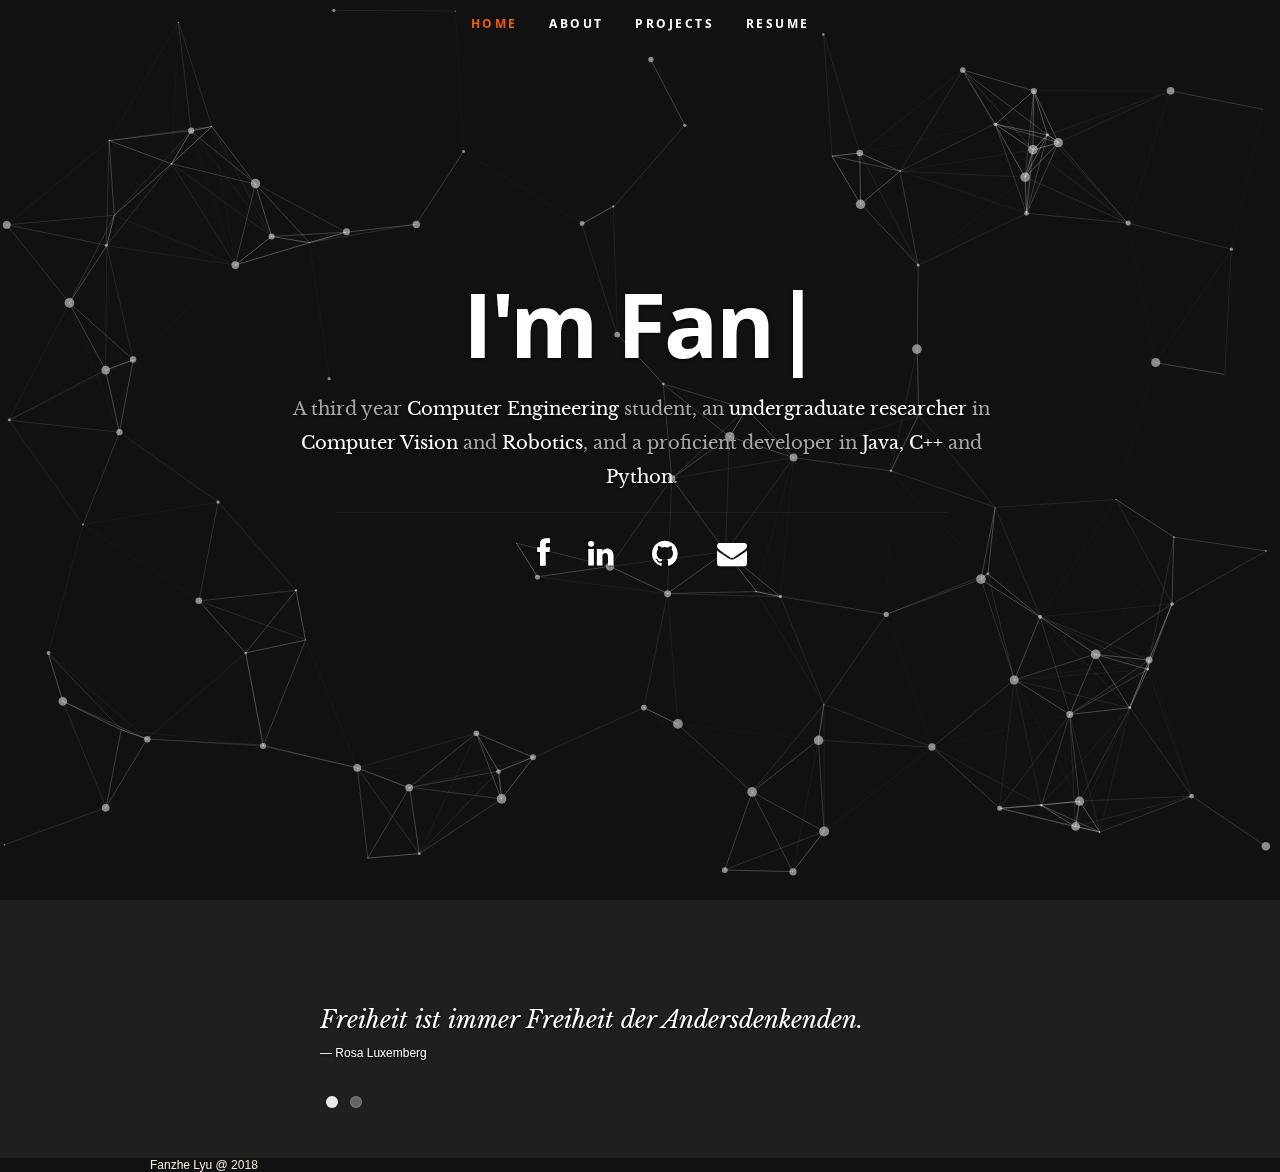
<file: index.html>
<!DOCTYPE html>
<!--[if lt IE 8 ]><html class="no-js ie ie7" lang="en"> <![endif]-->
<!--[if IE 8 ]><html class="no-js ie ie8" lang="en"> <![endif]-->
<!--[if (gte IE 8)|!(IE)]><!--><html class="no-js" lang="en"> <!--<![endif]-->
<head>

   <!--- Basic Page Needs
   ================================================== -->
   <meta charset="utf-8">
	<title>Fanzhe Lyu</title>
	<meta name="description" content="">
	<meta name="author" content="fanzhe">

   <!-- Mobile Specific Metas
   ================================================== -->
	<meta name="viewport" content="width=device-width, initial-scale=1, maximum-scale=1">

	<!-- CSS
    ================================================== -->
   <link rel="stylesheet" href="css/default.css">
	<link rel="stylesheet" href="css/layout.css">
   <link rel="stylesheet" href="css/media-queries.css">
   <link rel="stylesheet" href="css/magnific-popup.css">
    <link rel="stylesheet" media="screen" href="css/style.css">
    <!--<link rel="stylesheet" href="css/bootstrap.css">-->

   <!-- Script
   ================================================== -->






   <!-- Favicons
	================================================== -->
	<link rel="shortcut icon" href="images/favicon.ico" >

</head>

<body>


   <!-- Header
   ================================================== -->
   <div id="particles-js">
       <header id="home" style="text-align: center">

          <nav id="nav-wrap">

             <a class="mobile-btn" href="#nav-wrap" title="Show navigation">Show navigation</a>
              <a class="mobile-btn" href="#" title="Hide navigation">Hide navigation</a>

             <ul id="nav" class="nav" style="text-align: center;">
                <li class="current"><a class="smoothscroll" href="#">Home</a></li>
                <li><a href="https://fanzhe98.github.io/page/about.html">About</a></li>
                <li><a href="https://fanzhe98.github.io/blog">Projects</a></li>
                <li><a href="https://fanzhe98.github.io/resume/resume.pdf">Resume</a> </li>

                <!--<li><a class="smoothscroll" href="#testimonials">Testimonials</a></li>-->
                <!--<li><a class="smoothscroll" href="#contact">Contact</a></li>-->
             </ul> <!-- end #nav -->

          </nav> <!-- end #nav-wrap -->




          <div class="row banner">
             <div class="banner-text">
                <h1 class="responsive-headline" id="name"></h1>



                <h3>A third year <span>Computer Engineering</span> student, an <span>undergraduate researcher</span>
                    in <span>Computer Vision</span> and <span>Robotics</span>, and a proficient developer in
                   <span>Java, C++</span> and <span>Python</span>.
                </h3>
                <hr />
                <ul class="social">
                   <li><a href="https://www.facebook.com/profile.php?id=100006491412357"><i class="fa fa-facebook"></i></a></li>
                   <li><a href="https://www.linkedin.com/in/fanzhelyu/"><i class="fa fa-linkedin"></i></a></li>
                   <li><a href="https://github.com/fanzhe98"><i class="fa fa-github"></i></a></li>
                    <li><a href="mailto:lvfanzhe@hotmail.com"><i class="fa fa-envelope"></i></a></li>
                </ul>
             </div>
          </div>


       </header> <!-- Header End -->
   </div>

   <!-- About Section
   ================================================== -->
   <!--<section id="about">-->


      <!--<div class="row">-->

          <!--<div class="five column header-col">-->

              <!--<img class="profile-pic"  src="images/myphoto.jpeg" alt="" style="height: 50%; width: 50%"/>-->

          <!--</div>-->

         <!--<div class="seven column main-col">-->
            <!--<div class="button">-->
               <!--<p>About Me</p>-->
            <!--</div>-->
            <!--<div class="button">-->
               <!--<p>Resume</p>-->
            <!--</div>-->
            <!--<div class="button">-->

            <!--</div>-->

         <!--</div>-->



         <!--&lt;!&ndash;<div class="nine columns main-col">&ndash;&gt;-->

            <!--&lt;!&ndash;<h2>About Me</h2>&ndash;&gt;-->

            <!--&lt;!&ndash;<p>&ndash;&gt;-->
                <!--&lt;!&ndash;I am a second year Computer Engineering student at Georgia Tech, with a minor in Computer Science.&ndash;&gt;-->
                <!--&lt;!&ndash;I am also an undergraduate researcher in Computer Vision and Robotics. My interest includes Computer Architecture,&ndash;&gt;-->
                <!--&lt;!&ndash;Robotics, Artificial Intelligence and Signal Processing. In my daily life, I am also an amateur musician in piano, guitar and percussion.&ndash;&gt;-->
            <!--&lt;!&ndash;</p>&ndash;&gt;-->

            <!--&lt;!&ndash;<div class="row">&ndash;&gt;-->

               <!--&lt;!&ndash;<div class="columns contact-details">&ndash;&gt;-->

                  <!--&lt;!&ndash;<h2>Contact Details</h2>&ndash;&gt;-->
                  <!--&lt;!&ndash;<p class="address">&ndash;&gt;-->
						   <!--&lt;!&ndash;<span>301 10th Street, NW<br>&ndash;&gt;-->
						         <!--&lt;!&ndash;Atlanta, GA, 30318&ndash;&gt;-->
                     <!--&lt;!&ndash;</span><br>&ndash;&gt;-->
                     <!--&lt;!&ndash;<span>lvfanzhe@hotmail.com</span>&ndash;&gt;-->
					   <!--&lt;!&ndash;</p>&ndash;&gt;-->

               <!--&lt;!&ndash;</div>&ndash;&gt;-->

               <!--&lt;!&ndash;<div class="columns download">&ndash;&gt;-->
                  <!--&lt;!&ndash;<p>&ndash;&gt;-->
                     <!--&lt;!&ndash;<a href="https://fanzhe98.github.io/resume/resume.pdf" class="button"><i class="fa fa-download"></i>Download Resume</a>&ndash;&gt;-->
                  <!--&lt;!&ndash;</p>&ndash;&gt;-->
               <!--&lt;!&ndash;</div>&ndash;&gt;-->

            <!--&lt;!&ndash;</div> &lt;!&ndash; end row &ndash;&gt;&ndash;&gt;-->

         <!--&lt;!&ndash;</div> &lt;!&ndash; end .main-col &ndash;&gt;&ndash;&gt;-->

      <!--</div>-->

   <!--</section> &lt;!&ndash; About Section End&ndash;&gt;-->


   <!-- Resume Section
   ================================================== -->
   <!--<section id="resume">-->

      <!--&lt;!&ndash; Skills-->
      <!-- -&#45;&#45;&#45;&#45;&#45;&#45;&#45;&#45;&#45;&#45;&#45;&#45;&#45;&#45;&#45;&#45;&#45;&#45;&#45;&#45;&#45;&#45;&#45;&#45;&#45;&#45;&#45;&#45;&#45;&#45;&#45;&#45;&#45;&#45;&#45;&#45;&#45;&#45;&#45;&#45;&#45;&#45;&#45;&#45;&#45;&#45; &ndash;&gt;-->
      <!--<div class="row skill">-->

         <!--<div class="three columns header-col">-->
            <!--<h1><span>Skills</span></h1>-->
         <!--</div>-->

         <!--<div class="nine columns main-col">-->
				<!--<div class="bars">-->

				   <!--<ul class="skills">-->
					   <!--<li><span class="bar-expand cpp"></span><em>C++</em></li>-->
                  <!--<li><span class="bar-expand java"></span><em>Java</em></li>-->
						<!--<li><span class="bar-expand python"></span><em>Python</em></li>-->
						<!--<li><span class="bar-expand c"></span><em>C</em></li>-->
						<!--<li><span class="bar-expand matlab"></span><em>MATLAB</em></li>-->
                  <!--<li><span class="bar-expand vhdl"></span><em>VHDL</em></li>-->
					<!--</ul>-->

				<!--</div>&lt;!&ndash; end skill-bars &ndash;&gt;-->

			<!--</div> &lt;!&ndash; main-col end &ndash;&gt;-->

      <!--</div> &lt;!&ndash; End skills &ndash;&gt;-->

   <!--</section> &lt;!&ndash; Resume Section End&ndash;&gt;-->

   <!-- Testimonials Section
   ================================================== -->
   <section id="testimonials">

      <div class="text-container">

         <div class="row">

            <div class="two columns header-col">

               <!--<h1><span>Client Testimonials</span></h1>-->

            </div>

            <div class="ten columns flex-container">

               <div class="flexslider">

                  <ul class="slides">

                     <li>
                        <blockquote>
                           <p>Freiheit ist immer Freiheit der Andersdenkenden.
                           </p>
                           <cite>Rosa Luxemberg</cite>
                        </blockquote>
                     </li> <!-- slide ends -->

                     <li>
                        <blockquote>
                           <p>
                              It is beyond a doubt that all our knowledge begins with experience.
                           </p>
                           <cite>Immanuel Kant</cite>
                        </blockquote>
                     </li>

                  </ul>

               </div> <!-- div.flexslider ends -->

            </div> <!-- div.flex-container ends -->

         </div> <!-- row ends -->

       </div>  <!-- text-container ends -->

   </section> <!-- Testimonials Section End-->



   <!-- footer
   ================================================== -->
   <footer>

      <div class="row">

         <div class="twelve columns" style="text-align: left">
            <p style="color:antiquewhite">Fanzhe Lyu @ 2018</p>
            <!--Fanzhe Lyu-->

            <!--<ul class="social-links">-->
                <!--<li><a href="https://www.facebook.com/profile.php?id=100006491412357"><i class="fa fa-facebook"></i></a></li>-->
                <!--<li><a href="https://www.linkedin.com/in/fanzhelyu/"><i class="fa fa-linkedin"></i></a></li>-->
                <!--<li><a href="https://github.com/fanzhe98"><i class="fa fa-github"></i></a></li>-->
                <!--<li><a href="mailto:lvfanzhe@hotmail.com"><i class="fa fa-envelope"></i></a></li>-->
            <!--</ul>-->

         <!--<div id="go-top"><a class="smoothscroll" title="Back to Top" href="#home"><i class="icon-up-open"></i></a></div>-->

      </div>
      </div>

   </footer> <!-- Footer End-->

   <!-- Java Script
   ================================================== -->
   <script src="http://ajax.googleapis.com/ajax/libs/jquery/1.10.2/jquery.min.js"></script>
   <script>window.jQuery || document.write('<script src="js/jquery-1.10.2.min.js"><\/script>')</script>
   <script type="text/javascript" src="js/jquery-migrate-1.2.1.min.js"></script>
   <script src="js/particles.js"></script>
   <script src="js/app.js"></script>
   <script src="js/jquery.flexslider.js"></script>
   <script src="js/waypoints.js"></script>
   <script src="js/jquery.fittext.js"></script>
   <script src="js/magnific-popup.js"></script>
   <script src="js/init.js"></script>
   <script src="js/bootstrap.min.js"></script>
   <script src="js/type.js"></script>
   <script src="js/modernizr.js" defer="defer"></script>
   <!-- Global site tag (gtag.js) - Google Analytics -->
   <script async src="https://www.googletagmanager.com/gtag/js?id=UA-128827682-1"></script>
   <script>
       window.dataLayer = window.dataLayer || [];
       function gtag(){dataLayer.push(arguments);}
       gtag('js', new Date());

       gtag('config', 'UA-128827682-1');
   </script>


</body>




</html>
</file>
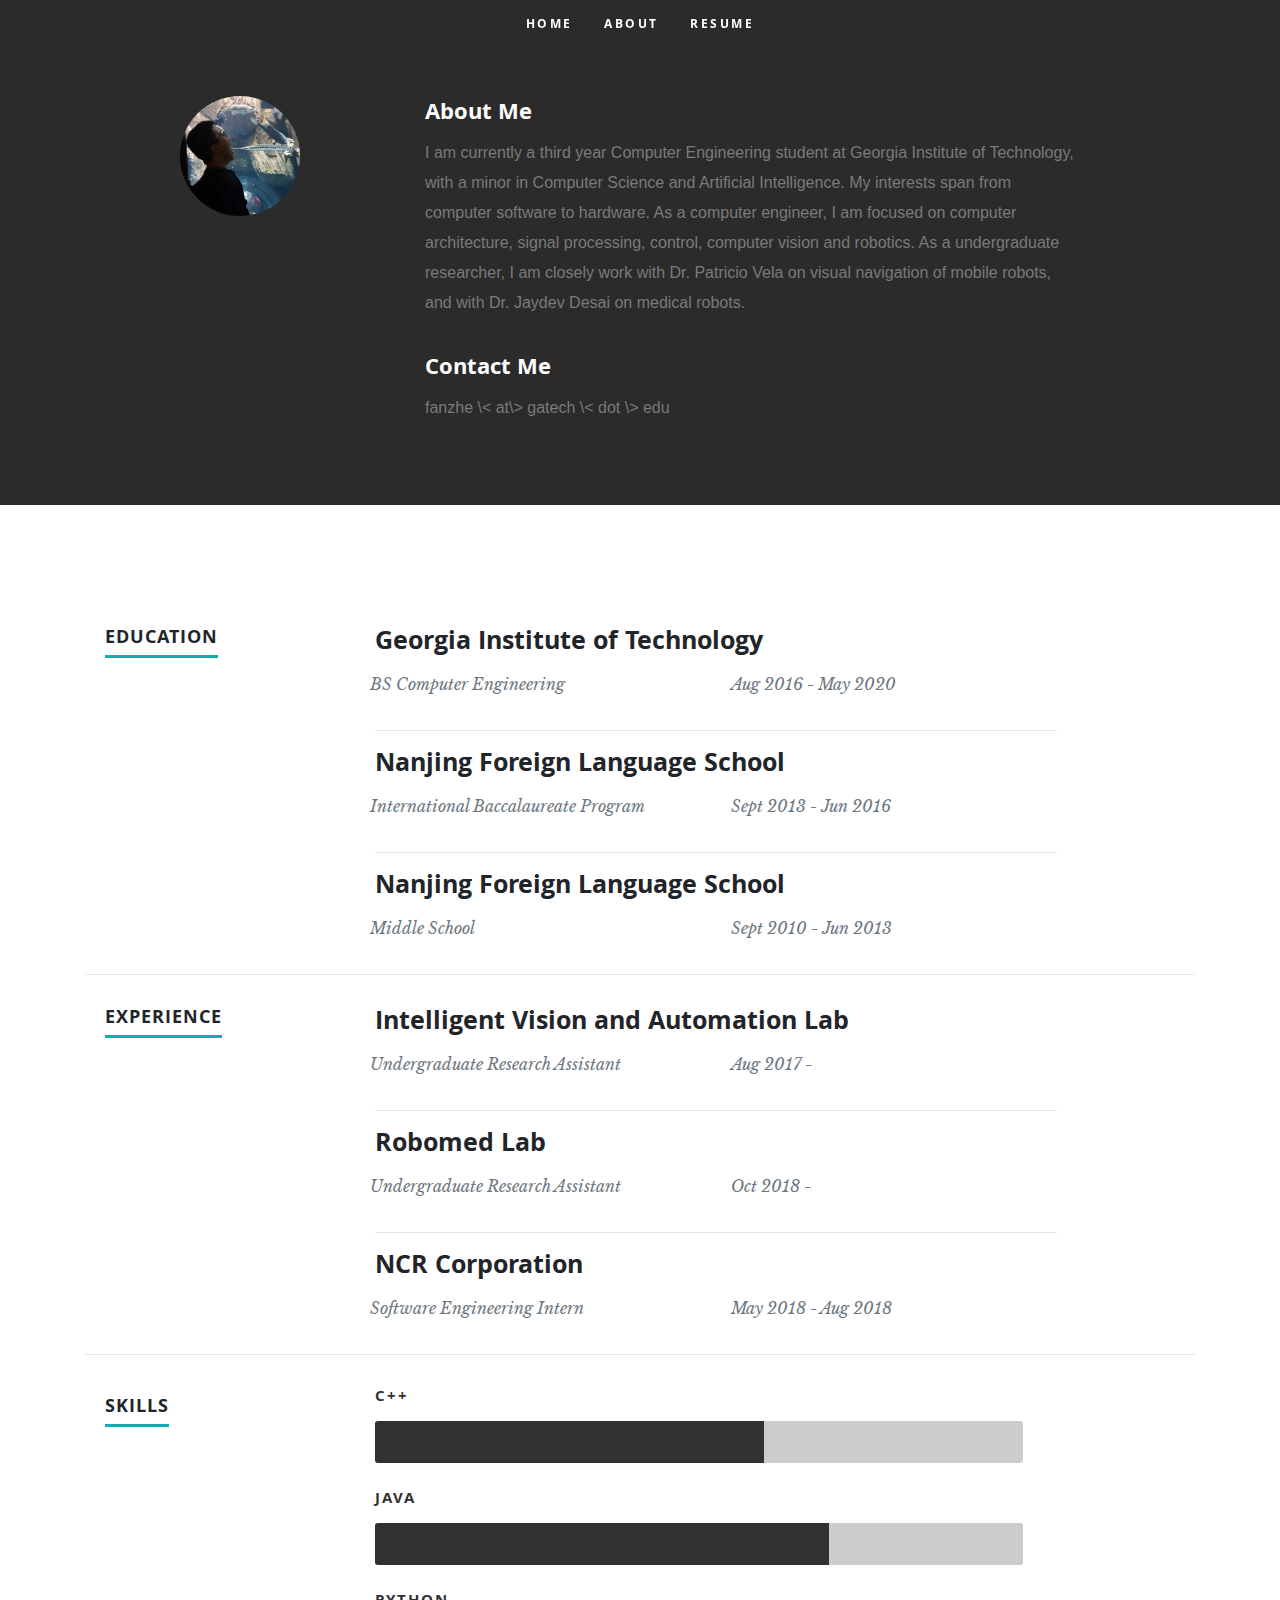
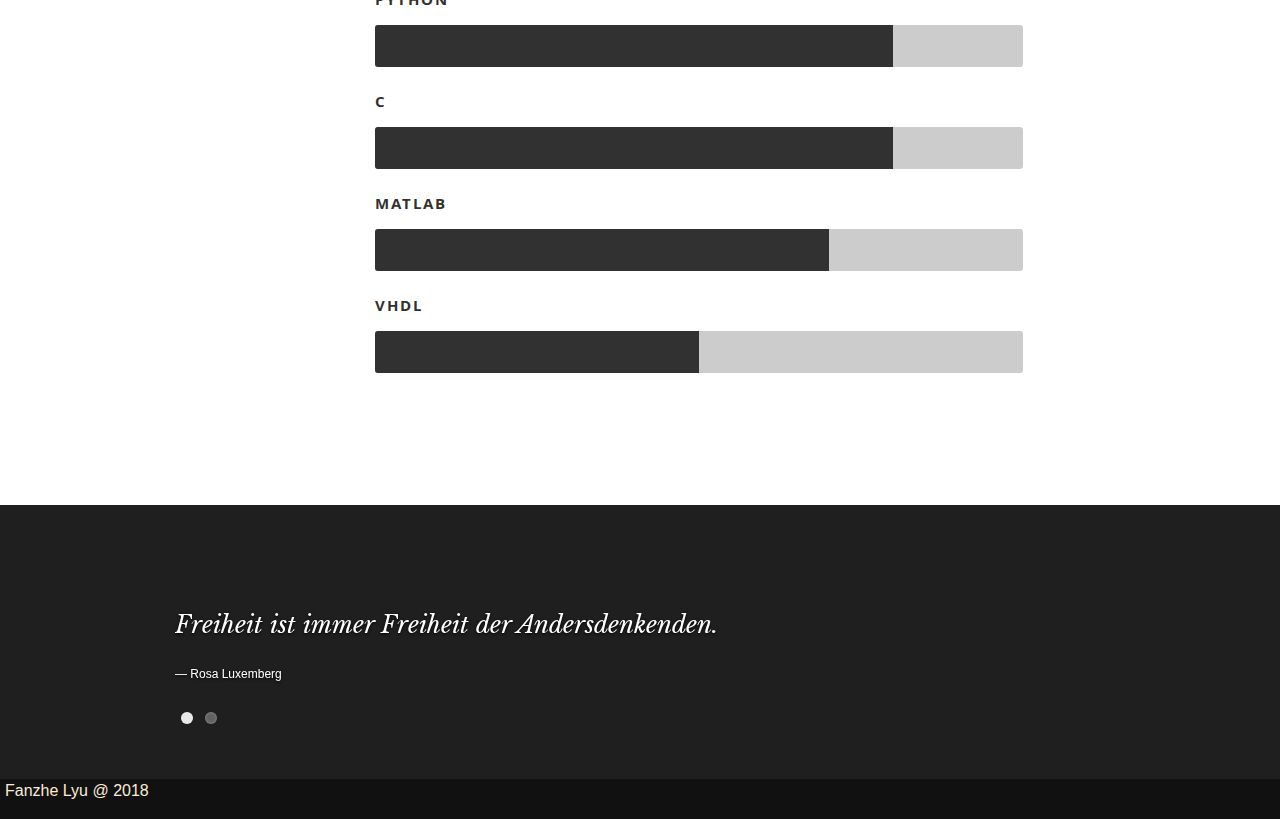
<file: About.html>
<!DOCTYPE html>
<!--[if lt IE 8 ]><html class="no-js ie ie7" lang="en"> <![endif]-->
<!--[if IE 8 ]><html class="no-js ie ie8" lang="en"> <![endif]-->
<!--[if (gte IE 8)|!(IE)]><!--><html class="no-js" lang="en"> <!--<![endif]-->
<head>

    <!--- Basic Page Needs
    ================================================== -->
    <meta charset="utf-8">
    <title>Fanzhe Lyu</title>
    <meta name="description" content="">
    <meta name="author" content="fanzhe">

    <!-- Mobile Specific Metas
    ================================================== -->
    <meta name="viewport" content="width=device-width, initial-scale=1, maximum-scale=1">

    <!-- CSS
    ================================================== -->
    <link rel="stylesheet" href="css/default.css">
    <link rel="stylesheet" href="css/layout.css">
    <link rel="stylesheet" href="css/media-queries.css">
    <link rel="stylesheet" href="css/magnific-popup.css">
    <link rel="stylesheet" media="screen" href="css/style.css">
    <link rel="stylesheet" href="css/bootstrap.css">


    <!-- Script
    ================================================== -->






    <!-- Favicons
     ================================================== -->
    <!--<link rel="shortcut icon" href="favicon.png" >-->

</head>

<body>


<!-- Header
================================================== -->
<div >
    <header id="home" style="text-align: center">

        <nav id="nav-wrap" style="text-align: center">

            <a class="mobile-btn" href="#nav-wrap" title="Show navigation">Show navigation</a>
            <a class="mobile-btn" href="#" title="Hide navigation">Hide navigation</a>

            <ul id="nav" class="" >
                <li ><a class="smoothscroll" href="index.html">Home</a></li>
                <li class="current"><a class="smoothscroll" href="#">About</a></li>
                <li><a href="https://fanzhe98.github.io/resume/resume.pdf">Resume</a> </li>
            </ul>

        </nav>


    </header> <!-- Header End -->
</div>

<!-- About Section
================================================== -->
<section id="about">



    <div class="container">
        <div class="row">

            <div class="col-md-4" style="text-align: center">
                <!--<h2> Hi, I am Fanzhe!</h2>-->
                <img class="profile-pic"  src="images/myphoto.jpeg"/>

            </div>
            <div class="col-md-8">
                <h2>About Me</h2>

                <p>
                    I am currently a third year Computer Engineering student at Georgia Institute of Technology, with a
                    minor in Computer Science and Artificial Intelligence. My interests span from computer software to
                    hardware. As a computer engineer, I am focused on computer architecture, signal processing, control,
                    computer vision and robotics. As a undergraduate researcher, I am closely work with Dr. Patricio Vela
                    on visual navigation of mobile robots, and with Dr. Jaydev Desai on medical robots.
                </p>
                <hr>
                <h2>Contact Me</h2>
                <p>
                    fanzhe \< at\> gatech \< dot \> edu
                </p>
            </div>


        </div>


    </div>

</section> <!-- About Section End-->


<!-- Resume Section
================================================== -->
<section id="resume">

<!-- Skills

 ----------------------------------------------- -->
    <div class="container">
        <div class="row skill container" style="margin-top: 30px">

            <div class="three columns main-col">
                <h1><span>Education</span></h1>
            </div>

            <div class="nine columns main-col">
                <div>
                    <h3>Georgia Institute of Technology</h3>
                    <div class="row">
                        <div class="col-md-6">
                            <p class="info">BS Computer Engineering</p>
                        </div>
                        <div class="col-md-6">
                            <p class="info">Aug 2016 - May 2020</p>
                        </div>
                    </div>

                </div>
                <hr>
                <div>
                    <h3>Nanjing Foreign Language School</h3>
                    <div class="row">
                        <div class="col-md-6">
                            <p class="info">International Baccalaureate Program</p>
                        </div>
                        <div class="col-md-6">
                            <p class="info">Sept 2013 - Jun 2016</p>
                        </div>
                    </div>

                </div>
                <hr>
                <div>
                    <h3>Nanjing Foreign Language School</h3>
                    <div class="row">
                        <div class="col-md-6">
                            <p class="info">Middle School</p>
                        </div>
                        <div class="col-md-6">
                            <p class="info">Sept 2010 - Jun 2013</p>
                        </div>
                    </div>

                </div>

            </div> <!-- main-col end -->

        </div> <!-- End skills -->
        <hr>
        <div class="row skill container" style="margin-top: 30px">

            <div class="three columns main-col">
                <h1><span>Experience</span></h1>
            </div>

            <div class="nine columns main-col">
                <div>
                    <h3>Intelligent Vision and Automation Lab</h3>
                    <div class="row">
                        <div class="col-md-6">
                            <p class="info">Undergraduate Research Assistant</p>
                        </div>
                        <div class="col-md-6">
                            <p class="info">Aug 2017 - </p>
                        </div>
                    </div>

                </div>
                <hr>
                <div>
                    <h3>Robomed Lab</h3>
                    <div class="row">
                        <div class="col-md-6">
                            <p class="info">Undergraduate Research Assistant</p>
                        </div>
                        <div class="col-md-6">
                            <p class="info">Oct 2018 - </p>
                        </div>
                    </div>

                </div>
                <hr>
                <div>
                    <h3>NCR Corporation</h3>
                    <div class="row">
                        <div class="col-md-6">
                            <p class="info">Software Engineering Intern</p>
                        </div>
                        <div class="col-md-6">
                            <p class="info">May 2018 - Aug 2018</p>
                        </div>
                    </div>

                </div>

            </div> <!-- main-col end -->

        </div>
        <hr>
        <div class="row skill container" style="margin-top: 30px">

            <div class="three columns header-col">
                <h1><span>Skills</span></h1>
            </div>

            <div class="nine columns main-col">
                <div class="bars">

                    <ul class="skills">
                        <li><span class="bar-expand cpp"></span><em>C++</em></li>
                        <li><span class="bar-expand java"></span><em>Java</em></li>
                        <li><span class="bar-expand python"></span><em>Python</em></li>
                        <li><span class="bar-expand c"></span><em>C</em></li>
                        <li><span class="bar-expand matlab"></span><em>MATLAB</em></li>
                        <li><span class="bar-expand vhdl"></span><em>VHDL</em></li>
                    </ul>

                </div><!-- end skill-bars -->

            </div> <!-- main-col end -->

        </div> <!-- End skills -->
    </div>



</section> <!-- Resume Section End-->

<!-- Testimonials Section
================================================== -->
<section id="testimonials">

    <div class="text-container">

        <div class="row">

            <div class="two columns header-col">

                <!--<h1><span>Client Testimonials</span></h1>-->

            </div>

            <div class="ten columns flex-container">

                <div class="flexslider">

                    <ul class="slides">

                        <li>
                            <blockquote>
                                <p>Freiheit ist immer Freiheit der Andersdenkenden.
                                </p>
                                <cite>Rosa Luxemberg</cite>
                            </blockquote>
                        </li> <!-- slide ends -->

                        <li>
                            <blockquote>
                                <p>
                                    It is beyond a doubt that all our knowledge begins with experience.
                                </p>
                                <cite>Immanuel Kant</cite>
                            </blockquote>
                        </li>

                    </ul>

                </div> <!-- div.flexslider ends -->

            </div> <!-- div.flex-container ends -->

        </div> <!-- row ends -->

    </div>  <!-- text-container ends -->

</section> <!-- Testimonials Section End-->



<!-- footer
================================================== -->
<footer>

    <div class="row">

        <div class="twelve columns" style="text-align: left">
            <p style="color:antiquewhite">Fanzhe Lyu @ 2018</p>

        </div>
    </div>

</footer> <!-- Footer End-->

<!-- Java Script
================================================== -->
<script src="http://ajax.googleapis.com/ajax/libs/jquery/1.10.2/jquery.min.js"></script>
<script>window.jQuery || document.write('<script src="js/jquery-1.10.2.min.js"><\/script>')</script>
<script type="text/javascript" src="js/jquery-migrate-1.2.1.min.js"></script>
<script src="js/particles.js"></script>
<script src="js/app.js"></script>
<script src="js/jquery.flexslider.js"></script>
<script src="js/waypoints.js"></script>
<script src="js/jquery.fittext.js"></script>
<script src="js/magnific-popup.js"></script>
<script src="js/init.js"></script>
<script src="js/bootstrap.min.js"></script>
<script src="js/modernizr.js" defer="defer"></script>

</body>

</html>
</file>
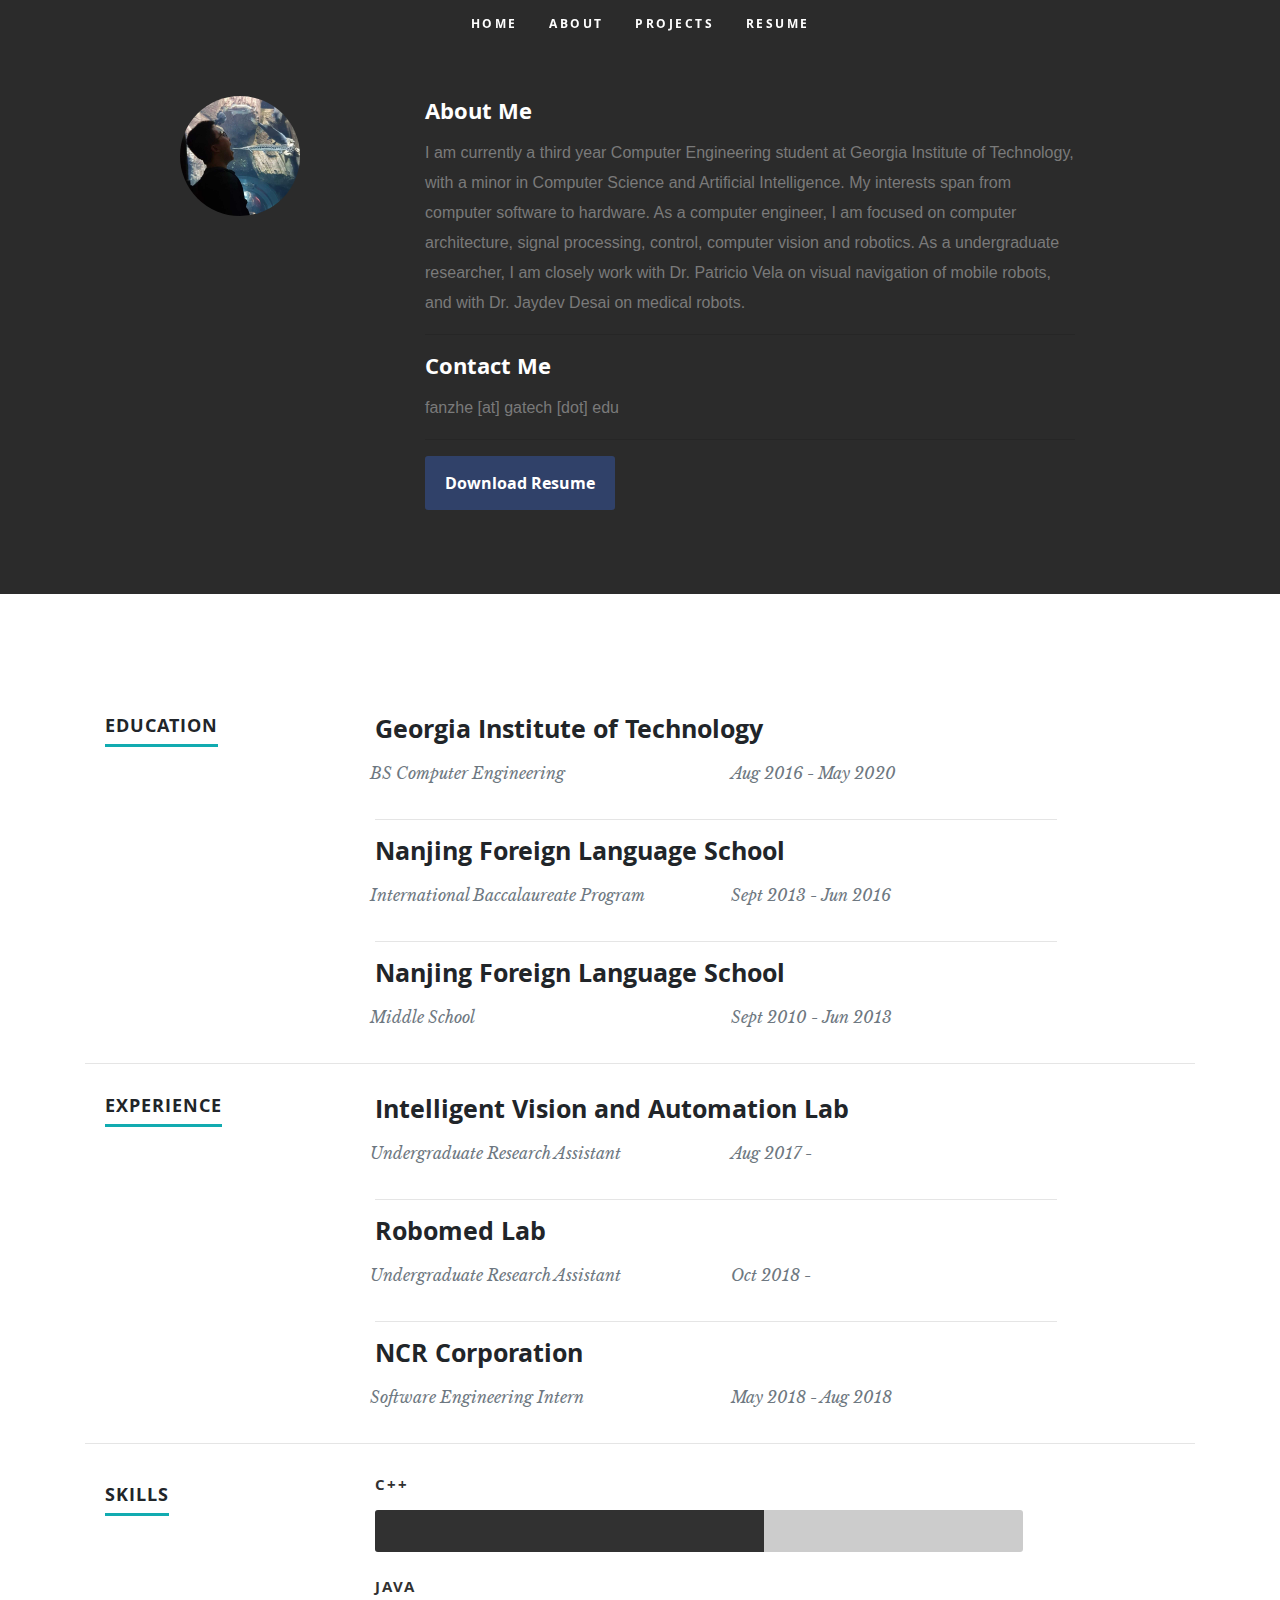
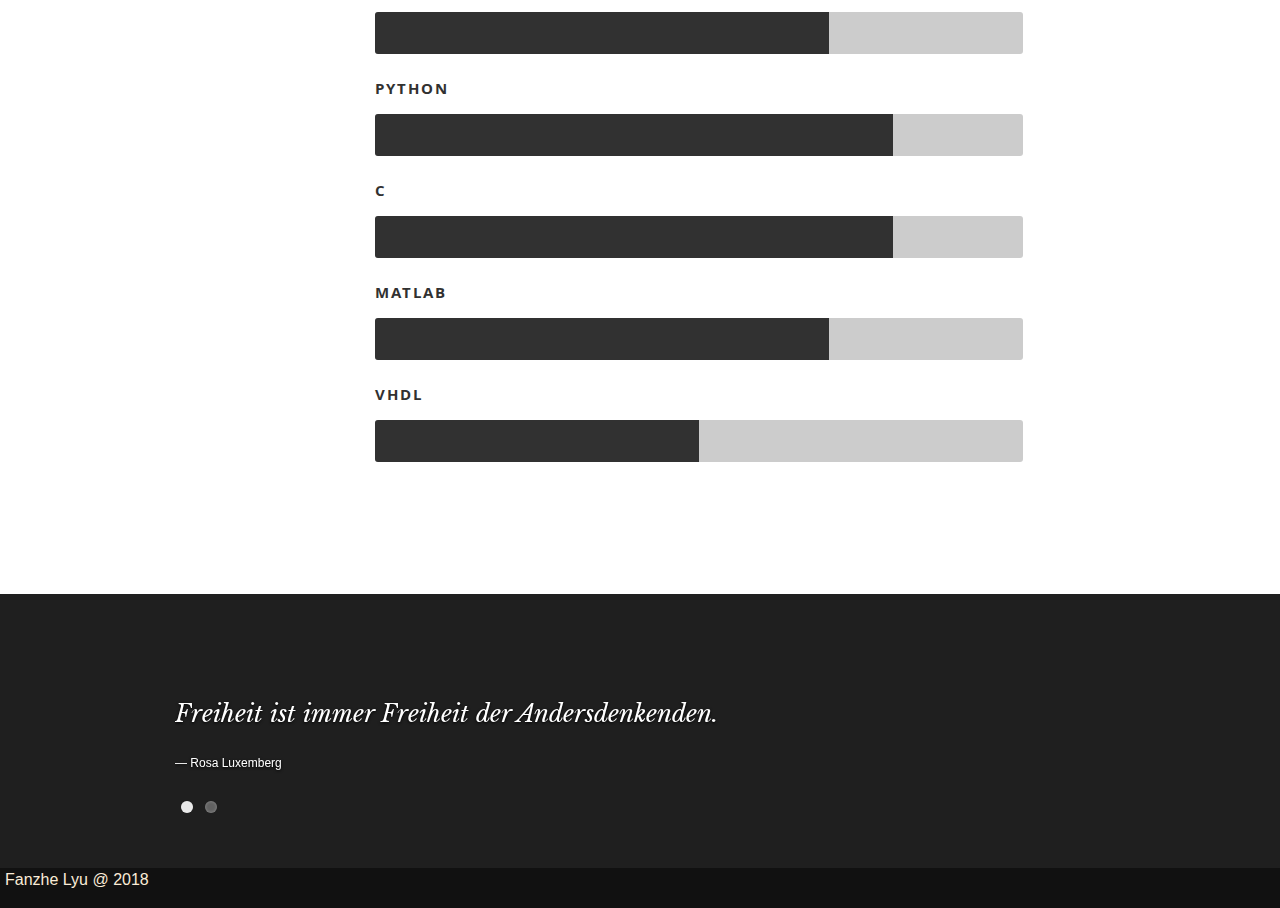
<file: page/about.html>
<!DOCTYPE html>
<!--[if lt IE 8 ]><html class="no-js ie ie7" lang="en"> <![endif]-->
<!--[if IE 8 ]><html class="no-js ie ie8" lang="en"> <![endif]-->
<!--[if (gte IE 8)|!(IE)]><!--><html class="no-js" lang="en"> <!--<![endif]-->
<head>

    <!--- Basic Page Needs
    ================================================== -->
    <meta charset="utf-8">
    <title>Fanzhe Lyu</title>
    <meta name="description" content="">
    <meta name="author" content="fanzhe">

    <!-- Mobile Specific Metas
    ================================================== -->
    <meta name="viewport" content="width=device-width, initial-scale=1, maximum-scale=1">

    <!-- CSS
    ================================================== -->
    <link rel="stylesheet" href="../css/default.css">
    <link rel="stylesheet" href="../css/layout.css">
    <link rel="stylesheet" href="../css/media-queries.css">
    <link rel="stylesheet" href="../css/magnific-popup.css">
    <link rel="stylesheet" media="screen" href="../css/style.css">
    <link rel="stylesheet" href="../css/bootstrap.css">


    <!-- Script
    ================================================== -->






    <!-- Favicons
     ================================================== -->
    <link rel="shortcut icon" href="../images/favicon.ico" >

</head>

<body>


<!-- Header
================================================== -->
<div >
    <header id="home" style="text-align: center">

        <nav id="nav-wrap" style="text-align: center">

            <a class="mobile-btn" href="#nav-wrap" title="Show navigation">Show navigation</a>
            <a class="mobile-btn" href="#" title="Hide navigation">Hide navigation</a>

            <ul id="nav" class="" >
                <li ><a href="https://fanzhe98.github.io/">Home</a></li>
                <li class="current"><a class="smoothscroll" href="#">About</a></li>
                <li><a href="https://fanzhe98.github.io/blog">Projects</a></li>
                <li><a href="https://fanzhe98.github.io/resume/resume.pdf">Resume</a> </li>
            </ul>

        </nav>


    </header> <!-- Header End -->
</div>

<!-- About Section
================================================== -->
<section id="about">



    <div class="container">
        <div class="row">

            <div class="col-md-4" style="text-align: center">
                <!--<h2> Hi, I am Fanzhe!</h2>-->
                <img class="profile-pic"  src="../images/myphoto.jpeg"/>

            </div>
            <div class="col-md-8">
                <h2>About Me</h2>

                <p>
                    I am currently a third year Computer Engineering student at Georgia Institute of Technology, with a
                    minor in Computer Science and Artificial Intelligence. My interests span from computer software to
                    hardware. As a computer engineer, I am focused on computer architecture, signal processing, control,
                    computer vision and robotics. As a undergraduate researcher, I am closely work with Dr. Patricio Vela
                    on visual navigation of mobile robots, and with Dr. Jaydev Desai on medical robots.
                </p>
                <hr>
                <h2>Contact Me</h2>
                <p>
                    fanzhe [at] gatech [dot] edu
                </p>
                <hr>
                <a class="button" href="https://fanzhe98.github.io/resume/resume.pdf">
                    Download Resume
                </a>

            </div>


        </div>


    </div>

</section> <!-- About Section End-->


<!-- Resume Section
================================================== -->
<section id="resume">

<!-- Skills

 ----------------------------------------------- -->
    <div class="container">
        <div class="row skill container" style="margin-top: 30px">

            <div class="three columns main-col">
                <h1><span>Education</span></h1>
            </div>

            <div class="nine columns main-col">
                <div>
                    <h3>Georgia Institute of Technology</h3>
                    <div class="row">
                        <div class="col-md-6">
                            <p class="info">BS Computer Engineering</p>
                        </div>
                        <div class="col-md-6">
                            <p class="info">Aug 2016 - May 2020</p>
                        </div>
                    </div>

                </div>
                <hr>
                <div>
                    <h3>Nanjing Foreign Language School</h3>
                    <div class="row">
                        <div class="col-md-6">
                            <p class="info">International Baccalaureate Program</p>
                        </div>
                        <div class="col-md-6">
                            <p class="info">Sept 2013 - Jun 2016</p>
                        </div>
                    </div>

                </div>
                <hr>
                <div>
                    <h3>Nanjing Foreign Language School</h3>
                    <div class="row">
                        <div class="col-md-6">
                            <p class="info">Middle School</p>
                        </div>
                        <div class="col-md-6">
                            <p class="info">Sept 2010 - Jun 2013</p>
                        </div>
                    </div>

                </div>

            </div> <!-- main-col end -->

        </div> <!-- End skills -->
        <hr>
        <div class="row skill container" style="margin-top: 30px">

            <div class="three columns main-col">
                <h1><span>Experience</span></h1>
            </div>

            <div class="nine columns main-col">
                <div>
                    <h3>Intelligent Vision and Automation Lab</h3>
                    <div class="row">
                        <div class="col-md-6">
                            <p class="info">Undergraduate Research Assistant</p>
                        </div>
                        <div class="col-md-6">
                            <p class="info">Aug 2017 - </p>
                        </div>
                    </div>

                </div>
                <hr>
                <div>
                    <h3>Robomed Lab</h3>
                    <div class="row">
                        <div class="col-md-6">
                            <p class="info">Undergraduate Research Assistant</p>
                        </div>
                        <div class="col-md-6">
                            <p class="info">Oct 2018 - </p>
                        </div>
                    </div>

                </div>
                <hr>
                <div>
                    <h3>NCR Corporation</h3>
                    <div class="row">
                        <div class="col-md-6">
                            <p class="info">Software Engineering Intern</p>
                        </div>
                        <div class="col-md-6">
                            <p class="info">May 2018 - Aug 2018</p>
                        </div>
                    </div>

                </div>

            </div> <!-- main-col end -->

        </div>
        <hr>
        <div class="row skill container" style="margin-top: 30px">

            <div class="three columns header-col">
                <h1><span>Skills</span></h1>
            </div>

            <div class="nine columns main-col">
                <div class="bars">

                    <ul class="skills">
                        <li><span class="bar-expand cpp"></span><em>C++</em></li>
                        <li><span class="bar-expand java"></span><em>Java</em></li>
                        <li><span class="bar-expand python"></span><em>Python</em></li>
                        <li><span class="bar-expand c"></span><em>C</em></li>
                        <li><span class="bar-expand matlab"></span><em>MATLAB</em></li>
                        <li><span class="bar-expand vhdl"></span><em>VHDL</em></li>
                    </ul>

                </div><!-- end skill-bars -->

            </div> <!-- main-col end -->

        </div> <!-- End skills -->
    </div>



</section> <!-- Resume Section End-->

<!-- Testimonials Section
================================================== -->
<section id="testimonials">

    <div class="text-container">

        <div class="row">

            <div class="two columns header-col">

                <!--<h1><span>Client Testimonials</span></h1>-->

            </div>

            <div class="ten columns flex-container">

                <div class="flexslider">

                    <ul class="slides">

                        <li>
                            <blockquote>
                                <p>Freiheit ist immer Freiheit der Andersdenkenden.
                                </p>
                                <cite>Rosa Luxemberg</cite>
                            </blockquote>
                        </li> <!-- slide ends -->

                        <li>
                            <blockquote>
                                <p>
                                    It is beyond a doubt that all our knowledge begins with experience.
                                </p>
                                <cite>Immanuel Kant</cite>
                            </blockquote>
                        </li>

                    </ul>

                </div> <!-- div.flexslider ends -->

            </div> <!-- div.flex-container ends -->

        </div> <!-- row ends -->

    </div>  <!-- text-container ends -->

</section> <!-- Testimonials Section End-->



<!-- footer
================================================== -->
<footer>

    <div class="row">

        <div class="twelve columns" style="text-align: left">
            <p style="color:antiquewhite">Fanzhe Lyu @ 2018</p>

        </div>
    </div>

</footer> <!-- Footer End-->

<!-- Java Script
================================================== -->
<script src="http://ajax.googleapis.com/ajax/libs/jquery/1.10.2/jquery.min.js"></script>
<script>window.jQuery || document.write('<script src="../js/jquery-1.10.2.min.js"><\/script>')</script>
<script type="text/javascript" src="../js/jquery-migrate-1.2.1.min.js"></script>
<script src="../js/particles.js"></script>
<script src="../js/app.js"></script>
<script src="../js/jquery.flexslider.js"></script>
<script src="../js/waypoints.js"></script>
<script src="../js/jquery.fittext.js"></script>
<script src="../js/magnific-popup.js"></script>
<script src="../js/init.js"></script>
<script src="../js/bootstrap.min.js"></script>
<script src="../js/modernizr.js" defer="defer"></script>
<!-- Global site tag (gtag.js) - Google Analytics -->
<script async src="https://www.googletagmanager.com/gtag/js?id=UA-128827682-1"></script>
<script>
    window.dataLayer = window.dataLayer || [];
    function gtag(){dataLayer.push(arguments);}
    gtag('js', new Date());

    gtag('config', 'UA-128827682-1');
</script>

</body>

</html>
</file>
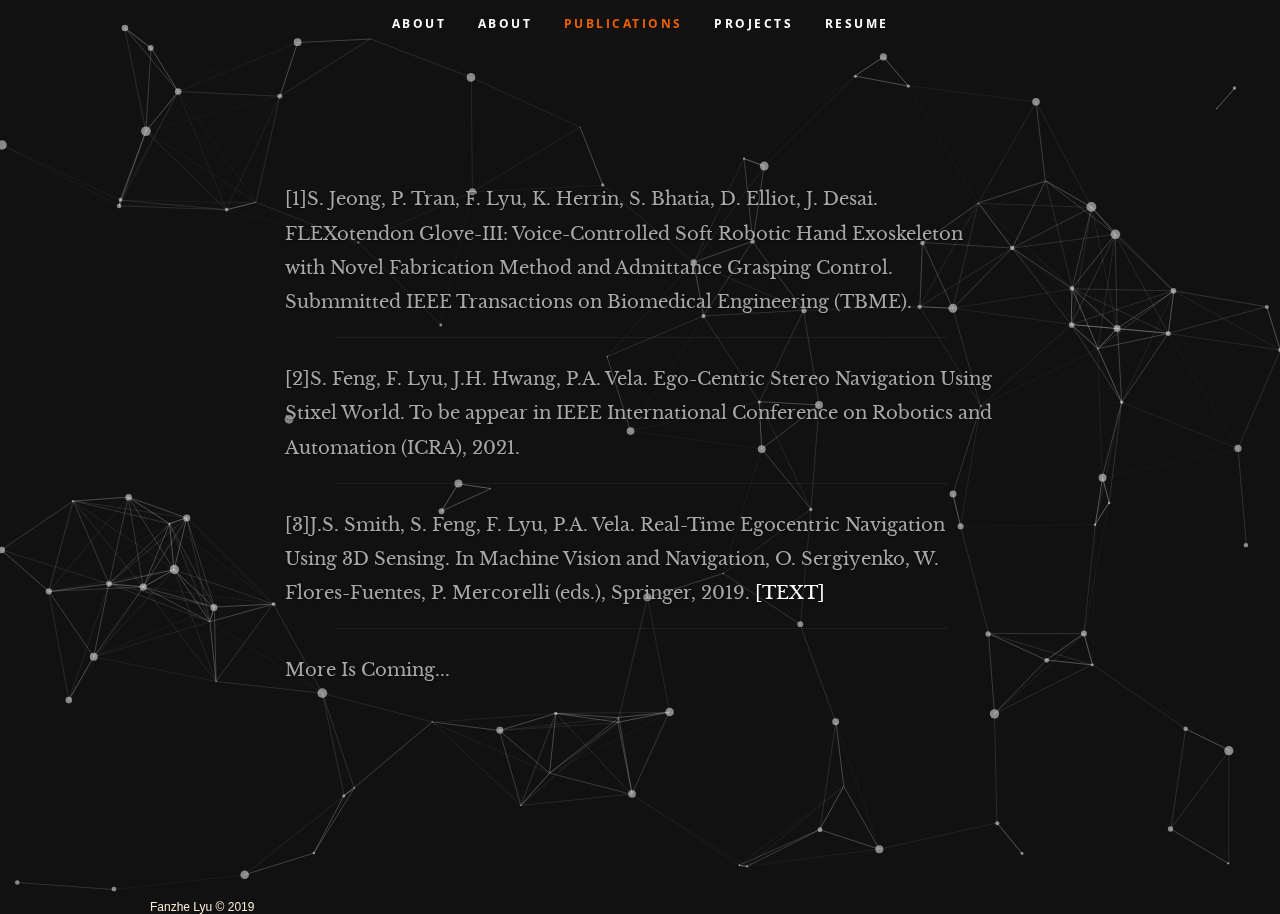
<file: page/publications.html>
<!DOCTYPE html>
<!--[if lt IE 8 ]><html class="no-js ie ie7" lang="en"> <![endif]-->
<!--[if IE 8 ]><html class="no-js ie ie8" lang="en"> <![endif]-->
<!--[if (gte IE 8)|!(IE)]><!--><html class="no-js" lang="en"> <!--<![endif]-->
<head>
    <meta charset="utf-8">
    <title>Fanzhe Lyu</title>
    <meta name="description" content="">
    <meta name="author" content="fanzhe">
    <meta name="viewport" content="width=device-width, initial-scale=1, maximum-scale=1">
    <link rel="stylesheet" href="../css/default.css">
    <link rel="stylesheet" href="../css/layout.css">
    <link rel="stylesheet" href="../css/media-queries.css">
    <link rel="stylesheet" href="../css/magnific-popup.css">
    <link rel="stylesheet" media="screen" href="../css/style.css">
    <link rel="shortcut icon" href="../images/favicon.ico" >
</head>

<body>
<div id="particles-js">
    <header id="home" style="text-align: center">

        <nav id="nav-wrap">

            <a class="mobile-btn" href="#nav-wrap" title="Show navigation">Show navigation</a>
            <a class="mobile-btn" href="#" title="Hide navigation">Hide navigation</a>

            <ul id="nav" class="nav" style="text-align: center;">
                <li><a href="../index.html">About</a></li>
                <li><a href="../page/about.html">About</a></li>
                <li class="current"><a class="smoothscroll" href="#">Publications</a></li>
                <li><a href="https://fanzhe98.github.io/blog">Projects</a></li>
                <li><a href="https://fanzhe98.github.io/resume/resume.pdf">Resume</a> </li>
            </ul> <!-- end #nav -->

        </nav> <!-- end #nav-wrap -->

        <div class="row banner">
            <div class="banner-text" style="text-align: left">
                <ul class="list-group list-group-flush">
                    <li class="list-group-item"><h3>[1]S. Jeong, P. Tran, F. Lyu, K. Herrin, S. Bhatia, D. Elliot, J. Desai. 
                        FLEXotendon Glove-III: Voice-Controlled Soft Robotic Hand Exoskeleton with Novel Fabrication Method and Admittance Grasping Control.
                        Submmitted IEEE Transactions on Biomedical Engineering (TBME).
                    </h3></li>
                    <hr/>
                    <li class="list-group-item"><h3>[2]S. Feng, F. Lyu, J.H. Hwang, P.A. Vela. Ego-Centric Stereo Navigation Using Stixel World.
                        To be appear in IEEE International Conference on Robotics and
                        Automation (ICRA), 2021.</h3></li>
                    <hr/>
                    <li class="list-group-item"><h3>[3]J.S. Smith, S. Feng, F. Lyu, P.A. Vela. Real-Time Egocentric Navigation
                        Using 3D Sensing. In Machine Vision and Navigation, O. Sergiyenko, W. Flores-Fuentes, P. Mercorelli
                        (eds.), Springer, 2019. <a href="https://doi.org/10.1007/978-3-030-22587-2_14">[TEXT]</a></h3></li>
                    <hr/>
                    <li class="list-group-item"><h3>More Is Coming...</h3></li>
                </ul>

            </div>
        </div>
    </header>
</div>
</body>

<footer>
    <div class="row">
        <div class="twelve columns" style="text-align: left">
            <p style="color:antiquewhite">Fanzhe Lyu © 2019</p>
        </div>
    </div>

</footer>




<script src="http://ajax.googleapis.com/ajax/libs/jquery/1.10.2/jquery.min.js"></script>
<script>window.jQuery || document.write('<script src="../js/jquery-1.10.2.min.js"><\/script>')</script>
<script type="text/javascript" src="../js/jquery-migrate-1.2.1.min.js"></script>
<script src="../js/particles.js"></script>
<script src="../js/app.js"></script>
<script src="../js/jquery.flexslider.js"></script>
<script src="../js/waypoints.js"></script>
<script src="../js/jquery.fittext.js"></script>
<script src="../js/magnific-popup.js"></script>
<script src="../js/init.js"></script>
<script src="../js/bootstrap.min.js"></script>
<script src="../js/modernizr.js" defer="defer"></script>
<!-- Global site tag (gtag.js) - Google Analytics -->
<script async src="https://www.googletagmanager.com/gtag/js?id=UA-128827682-1"></script>
<script>
    window.dataLayer = window.dataLayer || [];
    function gtag(){dataLayer.push(arguments);}
    gtag('js', new Date());

    gtag('config', 'UA-128827682-1');
</script>


</body>




</html>
</file>
<file: css/default.css>
/*
=====================================================================
*   Ceevee v1.0 Default Stylesheet
*   url: styleshout.com
*   03-17-2014
=====================================================================

TOC:
a. Webfonts and Icon fonts
b. Reset
c. Default Styles
   1. Basic
   2. Typography
   3. Links
   4. Images
   5. Buttons
   6. Forms
d. Grid
e. Others
   1. Clearing
   2. Misc

=====================================================================  */

/* ------------------------------------------------------------------ */
/* a. Webfonts and Icon fonts
 ------------------------------------------------------------------ */

@import url("fonts.css");
@import url("fontello/css/fontello.css");
@import url("font-awesome/css/font-awesome.min.css");

/* ------------------------------------------------------------------
/* b. Reset
      Adapted from:
      Normalize.css - https://github.com/necolas/normalize.css/
      HTML5 Doctor Reset - html5doctor.com/html-5-reset-stylesheet/
/* ------------------------------------------------------------------ */

html, body, div, span, object, iframe,
h1, h2, h3, h4, h5, h6, p, blockquote, pre,
abbr, address, cite, code,
del, dfn, em, img, ins, kbd, q, samp,
small, strong, sub, sup, var,
b, i,
dl, dt, dd, ol, ul, li,
fieldset, form, label, legend,
table, caption, tbody, tfoot, thead, tr, th, td,
article, aside, canvas, details, figcaption, figure,
footer, header, hgroup, menu, nav, section, summary,
time, mark, audio, video {
   margin: 0;
   padding: 0;
   border: 0;
   outline: 0;
   font-size: 100%;
   vertical-align: baseline;
   background: transparent;
}

article,aside,details,figcaption,figure,
footer,header,hgroup,menu,nav,section {
   display: block;
}

audio,
canvas,
video {
   display: inline-block;
}

audio:not([controls]) {
   display: none;
   height: 0;
}

[hidden] { display: none; }

code, kbd, pre, samp {
   font-family: monospace, serif;
   font-size: 1em;
}

pre {
   white-space: pre;
   white-space: pre-wrap;
   word-wrap: break-word;
}

blockquote, q { quotes:&#8220 &#8220; }

blockquote:before, blockquote:after,
q:before, q:after {
   content: '';
   content: none;
}

ins {
   background-color: #ff9;
   color: #000;
   text-decoration: none;
}

mark {
   background-color: #A7F4F6;
   color: #555;
}

del { text-decoration: line-through; }

abbr[title], dfn[title] {
   border-bottom: 1px dotted;
   cursor: help;
}

table {
   border-collapse: collapse;
   border-spacing: 0;
}


/* ------------------------------------------------------------------ */
/* c. Default and Basic Styles
      Adapted from:
      Skeleton CSS Framework - http://www.getskeleton.com/
      Typeplate Typographic Starter Kit - http://typeplate.com/
/* ------------------------------------------------------------------ */

/*  1. Basic  ------------------------------------------------------- */

*,
*:before,
*:after {
   -moz-box-sizing: border-box;
   -webkit-box-sizing: border-box;
   box-sizing: border-box;
}

html {
   font-size: 62.5%;
   -webkit-font-smoothing: antialiased;
}

body {
   background: #fff;
   font-family: 'opensans-regular', sans-serif;
   font-weight: normal;
   font-size: 15px;
   line-height: 30px;
	color: #838C95;

   -webkit-font-smoothing: antialiased; /* Fix for webkit rendering */
	-webkit-text-size-adjust: 100%;
}

/*  2. Typography
       Vertical rhythm with leading derived from 6
--------------------------------------------------------------------- */

h1, h2, h3, h4, h5, h6 {
   color: #313131;
	font-family: 'opensans-bold', sans-serif;
   font-weight: normal;
}
h1 a, h2 a, h3 a, h4 a, h5 a, h6 a { font-weight: inherit; }
h1 { font-size: 38px; line-height: 42px; margin-bottom: 12px; letter-spacing: -1px; }
h2 { font-size: 28px; line-height: 36px; margin-bottom: 6px; }
h3 { font-size: 22px; line-height: 30px; margin-bottom: 12px; }
h4 { font-size: 20px; line-height: 30px; margin-bottom: 6px; }
h5 { font-size: 18px; line-height: 30px; }
h6 { font-size: 14px; line-height: 30px; }
.subheader { }

p { margin: 0 0 30px 0; }
p img { margin: 0; }
p.lead {
   font: 19px/36px 'opensans-light', sans-serif;
   margin-bottom: 18px;
}

/* for 'em' and 'strong' tags, font-size and line-height should be same with
the body tag due to rendering problems in some browsers */
em { font: 15px/30px 'opensans-italic', sans-serif; }
strong, b { font: 15px/30px 'opensans-bold', sans-serif; }
small { font-size: 11px; line-height: inherit; }

/*	Blockquotes */
blockquote {
   margin: 30px 0px;
   padding-left: 40px;
   position: relative;
}
blockquote:before {
   content: "\201C";
   opacity: 0.45;
   font-size: 80px;
   line-height: 0px;
   margin: 0;
   font-family: arial, sans-serif;

   position: absolute;
   top:  30px;
	left: 0;
}
blockquote p {
   font-family: 'librebaskerville-italic', serif;
   padding: 0;
   font-size: 18px;
   line-height: 36px;
}
blockquote cite {
   display: block;
   font-size: 12px;
   font-style: normal;
   line-height: 18px;
}
blockquote cite:before { content: "\2014 \0020"; }
blockquote cite a,
blockquote cite a:visited { color: #8B9798; border: none }

/* ---------------------------------------------------------------------
/*  Pull Quotes Markup
/*
    <aside class="pull-quote">
		<blockquote>
			<p></p>
		</blockquote>
	 </aside>
/*
/* --------------------------------------------------------------------- */
.pull-quote {
   position: relative;
	padding: 18px 30px 18px 0px;
}
.pull-quote:before,
.pull-quote:after {
	height: 1em;
	opacity: 0.45;
	position: absolute;
	font-size: 80px;
   font-family: Arial, Sans-Serif;
}
.pull-quote:before {
	content: "\201C";
	top:  33px;
	left: 0;
}
.pull-quote:after {
	content: '\201D';
	bottom: -33px;
	right: 0;
}
.pull-quote blockquote {
   margin: 0;
}
.pull-quote blockquote:before {
   content: none;
}

/* Abbreviations */
abbr {
   font-family: 'opensans-bold', sans-serif;
	font-variant: small-caps;
	text-transform: lowercase;
   letter-spacing: .5px;
	color: gray;
}
abbr:hover { cursor: help; }

/* drop cap */
.drop-cap:first-letter {
	float: left;
	margin: 0;
	padding: 14px 6px 0 0;
	font-size: 84px;
	font-family: /* Copperplate */ 'opensans-bold', sans-serif;
   line-height: 60px;
	text-indent: 0;
	background: transparent;
	color: inherit;
}

hr { border: solid #E3E3E3; border-width: 1px 0 0; clear: both; margin: 11px 0 30px; height: 0; }


/*  3. Links  ------------------------------------------------------- */

a, a:visited {
   text-decoration: none;
   outline: 0;
   color: #11ABB0;

   -webkit-transition: color .3s ease-in-out;
   -moz-transition: color .3s ease-in-out;
   -o-transition: color .3s ease-in-out;
   transition: color .3s ease-in-out;
}
a:hover, a:focus { color: #313131; }
p a, p a:visited { line-height: inherit; }


/*  4. List  --------------------------------------------------------- */

ul, ol { margin-bottom: 24px; margin-top: 12px; }
ul { list-style: none outside; }
ol { list-style: decimal; }
ol, ul.square, ul.circle, ul.disc { margin-left: 30px; }
ul.square { list-style: square outside; }
ul.circle { list-style: circle outside; }
ul.disc { list-style: disc outside; }
ul ul, ul ol,
ol ol, ol ul { margin: 6px 0 6px 30px; }
ul ul li, ul ol li,
ol ol li, ol ul li { margin-bottom: 6px; }
li { line-height: 18px; margin-bottom: 12px; }
ul.large li { }
li p { }

/* ---------------------------------------------------------------------
/*  Stats Tab Markup

    <ul class="stats-tabs">
		<li><a href="#">[value]<b>[name]</b></a></li>
	 </ul>

    Extend this object into your markup.
/*
/* --------------------------------------------------------------------- */
.stats-tabs {
   padding: 0;
   margin: 24px 0;
}
.stats-tabs li {
	display: inline-block;
	margin: 0 10px 18px 0;
	padding: 0 10px 0 0;
	border-right: 1px solid #ccc;
}
.stats-tabs li:last-child {
	margin: 0;
	padding: 0;
	border: none;
}
.stats-tabs li a {
	display: inline-block;
	font-size: 22px;
	font-family: 'opensans-bold', sans-serif;
   border: none;
   color: #313131;
}
.stats-tabs li a:hover {
   color:#11ABB0;
}
.stats-tabs li a b {
	display: block;
	margin: 6px 0 0 0;
	font-size: 13px;
	font-family: 'opensans-regular', sans-serif;
   color: #8B9798;
}

/* definition list */
dl { margin: 12px 0; }
dt { margin: 0; color:#11ABB0; }
dd { margin: 0 0 0 20px; }

/* Lining Definition Style Markup */
.lining dt,
.lining dd {
	display: inline;
	margin: 0;
}
.lining dt + dt:before,
.lining dd + dt:before {
	content: "\A";
	white-space: pre;
}
.lining dd + dd:before {
	content: ", ";
}
.lining dd:before {
	content: ": ";
	margin-left: -0.2em;
}

/* Dictionary Definition Style Markup */
.dictionary-style dt {
	display: inline;
	counter-reset: definitions;
}
.dictionary-style dt + dt:before {
	content: ", ";
	margin-left: -0.2em;
}
.dictionary-style dd {
	display: block;
	counter-increment: definitions;
}
.dictionary-style dd:before {
	content: counter(definitions, decimal) ". ";
}

/* Pagination */
.pagination {
   margin: 36px auto;
   text-align: center;
}
.pagination ul li {
   display: inline-block;
   margin: 0;
   padding: 0;
}
.pagination .page-numbers {
   font: 15px/18px 'opensans-bold', sans-serif;
   display: inline-block;
   padding: 6px 10px;
   margin-right: 3px;
   margin-bottom: 6px;
	color: #6E757C;
	background-color: #E6E8EB;

	-webkit-transition: all 200ms ease-in-out;
	-moz-transition: all 200ms ease-in-out;
	-o-transition: all 200ms ease-in-out;
	-ms-transition: all 200ms ease-in-out;
	transition: all 200ms ease-in-out;

   -moz-border-radius: 3px;
   -webkit-border-radius: 3px;
   -khtml-border-radius: 3px;
	border-radius: 3px;
}
.pagination .page-numbers:hover {
   background: #838A91;
   color: #fff;
}
.pagination .current,
.pagination .current:hover {
   background-color: #11ABB0;
   color: #fff;
}
.pagination .inactive,
.pagination .inactive:hover {
   background-color: #E6E8EB;
	color: #A9ADB2;
}
.pagination .prev, .pagination .next {}

/*  5. Images  --------------------------------------------------------- */

img {
   max-width: 100%;
   height: auto;
}
img.pull-right { margin: 12px 0px 0px 18px; }
img.pull-left { margin: 12px 18px 0px 0px; }

/*  6. Buttons  --------------------------------------------------------- */

.button,
.button:visited,
button,
input[type="submit"],
input[type="reset"],
input[type="button"] {
   font: 16px/30px 'opensans-bold', sans-serif;
   background: rgba(53,87,169,0.49);
   display: inline-block;
	text-decoration: none;
   letter-spacing: 0;
   color: #fff;
	padding: 12px 20px;
	margin-bottom: 18px;
   border: none;
   cursor: pointer;
   height: auto;

   -webkit-transition: all .2s ease-in-out;
	-moz-transition: all .2s ease-in-out;
	-o-transition: all .2s ease-in-out;
	-ms-transition: all .2s ease-in-out;
	transition: all .2s ease-in-out;

   -moz-border-radius: 3px;
   -webkit-border-radius: 3px;
   -khtml-border-radius: 3px;
   border-radius: 3px;
}

.button:hover,
button:hover,
input[type="submit"]:hover,
input[type="reset"]:hover,
input[type="button"]:hover {
   background: #3d4145;
   color: #fff;
}

.button:active,
button:active,
input[type="submit"]:active,
input[type="reset"]:active,
input[type="button"]:active {
   background: #3d4145;
   color: #fff;
}

.button.full-width,
button.full-width,
input[type="submit"].full-width,
input[type="reset"].full-width,
input[type="button"].full-width {
	width: 100%;
	padding-left: 0 !important;
	padding-right: 0 !important;
	text-align: center;
}

/* Fix for odd Mozilla border & padding issues */
button::-moz-focus-inner,
input::-moz-focus-inner {
    border: 0;
    padding: 0;
}


/*  7. Forms  --------------------------------------------------------- */

form { margin-bottom: 24px; }
fieldset { margin-bottom: 24px; }

input[type="text"],
input[type="password"],
input[type="email"],
textarea,
select {
   display: block;
   padding: 18px 15px;
   margin: 0 0 24px 0;
   border: 0;
   outline: none;
   vertical-align: middle;
   min-width: 225px;
	max-width: 100%;
   font-size: 15px;
   line-height: 24px;
	color: #647373;
	background: #D3D9D9;

}

/* select { padding: 0;
   width: 220px;
   } */

input[type="text"]:focus,
input[type="password"]:focus,
input[type="email"]:focus,
textarea:focus {
   color: #B3B7BC;
	background-color: #3d4145;
}

textarea { min-height: 220px; }

label,
legend {
   font: 16px/24px 'opensans-bold', sans-serif;
	margin: 12px 0;
   color: #3d4145;
   display: block;
}
label span,
legend span {
	color: #8B9798;
   font: 14px/24px 'opensans-regular', sans-serif;
}

input[type="checkbox"],
input[type="radio"] {
    font-size: 15px;
    color: #737373;
}

input[type="checkbox"] { display: inline; }

/* ------------------------------------------------------------------ */
/* d. Grid
---------------------------------------------------------------------
   gutter = 40px.
/* ------------------------------------------------------------------ */

/* default
--------------------------------------------------------------- */
.row {
   width: 96%;
   max-width: 1020px;
   margin: 0 auto;
}
/* fixed width for IE8 */
.ie .row { width: 1000px ; }

.narrow .row { max-width: 980px; }

.row .row { width: auto; max-width: none; margin: 0 -20px; }

/* row clearing */
.row:before,
.row:after {
    content: " ";
    display: table;
}
.row:after {
    clear: both;
}

.column, .columns {
   position: relative;
   padding: 0 20px;
   min-height: 1px;
   float: left;
}
.column.centered, .columns.centered  {
    float: none;
    margin: 0 auto;
}

/* removed gutters */
.row.collapsed > .column,
.row.collapsed > .columns,
.column.collapsed, .columns.collapsed  { padding: 0; }

[class*="column"] + [class*="column"]:last-child { float: right; }
[class*="column"] + [class*="column"].end { float: right; }

/* column widths */
.row .one         { width: 8.33333%; }
.row .two         { width: 16.66667%; }
.row .three       { width: 25%; }
.row .four        { width: 33.33333%; }
.row .five        { width: 41.66667%; }
.row .six         { width: 50%; }
.row .seven       { width: 58.33333%; }
.row .eight       { width: 66.66667%; }
.row .nine        { width: 75%; }
.row .ten         { width: 83.33333%; }
.row .eleven      { width: 91.66667%; }
.row .twelve      { width: 100%; }

/* Offsets */
.row .offset-1    { margin-left: 8.33333%; }
.row .offset-2    { margin-left: 16.66667%; }
.row .offset-3    { margin-left: 25%; }
.row .offset-4    { margin-left: 33.33333%; }
.row .offset-5    { margin-left: 41.66667%; }
.row .offset-6    { margin-left: 50%; }
.row .offset-7    { margin-left: 58.33333%; }
.row .offset-8    { margin-left: 66.66667%; }
.row .offset-9    { margin-left: 75%; }
.row .offset-10   { margin-left: 83.33333%; }
.row .offset-11   { margin-left: 91.66667%; }

/* Push/Pull */
.row .push-1      { left: 8.33333%; }
.row .pull-1      { right: 8.33333%; }
.row .push-2      { left: 16.66667%; 	}
.row .pull-2      { right: 16.66667%; }
.row .push-3      { left: 25%; }
.row .pull-3      { right: 25%;	}
.row .push-4      { left: 33.33333%; }
.row .pull-4      { right: 33.33333%; }
.row .push-5      { left: 41.66667%; }
.row .pull-5      { right: 41.66667%; }
.row .push-6      { left: 50%; }
.row .pull-6      { right: 50%; }
.row .push-7      { left: 58.33333%; }
.row .pull-7      { right: 58.33333%; }
.row .push-8      { left: 66.66667%; 	}
.row .pull-8      { right: 66.66667%; }
.row .push-9      { left: 75%; }
.row .pull-9      { right: 75%; }
.row .push-10     { left: 83.33333%; }
.row .pull-10     { right: 83.33333%; }
.row .push-11     { left: 91.66667%; }
.row .pull-11     { right: 91.66667%; }

/* block grids
--------------------------------------------------------------------- */
.bgrid-sixths [class*="column"]   { width: 16.66667%; }
.bgrid-quarters [class*="column"] { width: 25%; }
.bgrid-thirds [class*="column"]   { width: 33.33333%; }
.bgrid-halves [class*="column"]   { width: 50%; }

[class*="bgrid"] [class*="column"] + [class*="column"]:last-child { float: left; }

/* Left clearing for block grid columns - columns that changes width in
different screen sizes. Allows columns with different heights to align
properly.
--------------------------------------------------------------------- */
.first { clear: left; }   /* first column in default screen */
.s-first { clear: none; } /* first column in smaller screens */

/* smaller screens
--------------------------------------------------------------- */
@media only screen and (max-width: 900px) {

   /* block grids on small screens */
   .s-bgrid-sixths [class*="column"]   { width: 16.66667%; }
   .s-bgrid-quarters [class*="column"] { width: 25%; }
   .s-bgrid-thirds [class*="column"]   { width: 33.33333%; }
   .s-bgrid-halves [class*="column"]   { width: 50%; }

   /* block grids left clearing */
   .first { clear: none; }
   .s-first { clear: left; }

}

/* mobile wide/smaller tablets
--------------------------------------------------------------- */
@media only screen and (max-width: 767px) {

   .row {
	   width: 460px;
	   margin: 0 auto;
      padding: 0;
	}
   .column, .columns {
	   width: auto !important;
	   float: none;
	   margin-left: 0;
	   margin-right: 0;
      padding: 0 30px;
   }
   .row .row { width: auto; max-width: none; margin: 0 -30px; }

   [class*="column"] + [class*="column"]:last-child { float: none; }
   [class*="bgrid"] [class*="column"] + [class*="column"]:last-child { float: none; }

   /* Offsets */
   .row .offset-1    { margin-left: 0%; }
   .row .offset-2    { margin-left: 0%; }
   .row .offset-3    { margin-left: 0%; }
   .row .offset-4    { margin-left: 0%; }
   .row .offset-5    { margin-left: 0%; }
   .row .offset-6    { margin-left: 0%; }
   .row .offset-7    { margin-left: 0%; }
   .row .offset-8    { margin-left: 0%; }
   .row .offset-9    { margin-left: 0%; }
   .row .offset-10   { margin-left: 0%; }
   .row .offset-11   { margin-left: 0%; }
}

/* mobile narrow
--------------------------------------------------------------- */
@media only screen and (max-width: 460px) {

   .row { width: auto; }

}

/* larger screens
--------------------------------------------------------------- */
@media screen and (min-width: 1200px) {

   .wide .row { max-width: 1180px; }

}

/* ------------------------------------------------------------------ */
/* e. Others
/* ------------------------------------------------------------------ */

/*  1. Clearing
    (http://nicolasgallagher.com/micro-clearfix-hack/
--------------------------------------------------------------------- */

.cf:before,
.cf:after {
    content: " ";
    display: table;
}
.cf:after {
    clear: both;
}

/*  2. Misc -------------------------------------------------------- */

.remove-bottom { margin-bottom: 0 !important; }
.half-bottom { margin-bottom: 12px !important; }
.add-bottom { margin-bottom: 24px !important; }
.no-border { border: none; }

.text-center  { text-align: center !important; }
.text-left    { text-align: left !important; }
.text-right   { text-align: right !important; }
.pull-left    { float: left !important; }
.pull-right   { float: right !important; }
.align-center {
	margin-left: auto !important;
	margin-right: auto !important;
	text-align: center !important;
}
</file>
<file: css/layout.css>
/*
=====================================================================
*   Ceevee v1.0 Layout Stylesheet
*   url: styleshout.com
*   03-18-2014
=====================================================================

   TOC:
   a. General Styles
   b. Header Styles
   c. About Section
   d. Resume Section
   e. Portfolio Section
   f. Call To Action Section
   g. Testimonials Section
   h. Contact Section
   i. Footer

===================================================================== */

/* ------------------------------------------------------------------ */
/* a. General Styles
/* ------------------------------------------------------------------ */

body { background: #0f0f0f; }

/* ------------------------------------------------------------------ */
/* b. Header Styles
/* ------------------------------------------------------------------ */

header {
   position: absolute;
   height: 800px;
   min-height: 500px;
   width: 100%;
   /*background: #161415 url(../images/header-background.jpg) no-repeat top center;*/
   /*background-size: cover !important;*/
	/*-webkit-background-size: cover !important;*/
   text-align: center;
   overflow: hidden;
}

/* vertically center banner section */
header:before {
   content: '';
   display: inline-block;
   vertical-align: middle;
   height: 100%;
}
header .banner {
   display: inline-block;
   vertical-align: middle;
   margin: 0 auto;
   width: 85%;
   padding-bottom: 30px;
   text-align: center;
}

header .banner-text { width: 100%; }
header .banner-text h1 {
   font: 90px/1.1em 'opensans-bold', sans-serif;
   color: #fff;
   letter-spacing: -2px;
   margin: 0 auto 18px auto;
   text-shadow: 0px 1px 3px rgba(0, 0, 0, .8);
}
header .banner-text h3 {
   font: 18px/1.9em 'librebaskerville-regular', serif;
   color: #A8A8A8;
   margin: 0 auto;
   width: 70%;
   text-shadow: 0px 1px 2px rgba(0, 0, 0, .5);
}
header .banner-text h3 span,
header .banner-text h3 a {
   color: #fff;
}
header .banner-text hr {
   width: 60%;
   margin: 18px auto 24px auto;
   border-color: #2F2D2E;
   border-color: rgba(150, 150, 150, .1);
}

/* header social links */
header .social {
   margin: 24px 0;
   padding: 0;
   font-size: 30px;
   text-shadow: 0px 1px 2px rgba(0, 0, 0, .8);
}
header .social li {
   display: inline-block;
   margin: 0 15px;
   padding: 0;
}
header .social li a { color: #fff; }
header .social li a:hover { color: #11ABB0; }

/* scrolldown link */
header .scrolldown a {
   position: absolute;
   bottom: 30px;
   left: 50%;
   margin-left: -29px;
   color: #fff;
   display: block;
   height: 42px;
   width: 42px;
   font-size: 42px;
   line-height: 42px;
   color: #fff;
   border-radius: 100%;

   -webkit-transition: all .3s ease-in-out;
   -moz-transition: all .3s ease-in-out;
   -o-transition: all .3s ease-in-out;
   transition: all .3s ease-in-out;
}
header .scrolldown a:hover { color: #11ABB0; }

/* primary navigation
--------------------------------------------------------------------- */
#nav-wrap ul, #nav-wrap li, #nav-wrap a {
	 margin: 0;
	 padding: 0;
	 border: none;
	 outline: none;
}

/* nav-wrap */
#nav-wrap {
   font: 12px 'opensans-bold', sans-serif;
   width: 100%;
   text-transform: uppercase;
   letter-spacing: 2.5px;
   margin: 0 auto;
   z-index: 100;
   position: fixed;
   left: 0;
   top: 0;
}
.opaque { background-color: #333; }

/* hide toggle button */
#nav-wrap > a.mobile-btn { display: none; }

ul#nav {
   min-height: 48px;
   width: auto;

   /* center align the menu */
   text-align: center;
}
ul#nav li {
   position: relative;
   list-style: none;
   height: 48px;
   display: inline-block;
}

/* Links */
ul#nav li a {

/* 8px padding top + 8px padding bottom + 32px line-height = 48px */

   display: inline-block;
   padding: 8px 13px;
   line-height: 32px;
	text-decoration: none;
   text-align: left;
   color: #fff;

	-webkit-transition: color .2s ease-in-out;
	-moz-transition: color .2s ease-in-out;
	-o-transition: color .2s ease-in-out;
	-ms-transition: color .2s ease-in-out;
	transition: color .2s ease-in-out;
}

ul#nav li a:active { background-color: transparent !important; }
ul#nav li.current a { color: #F06000; }


/* ------------------------------------------------------------------ */
/* c. About Section
/* ------------------------------------------------------------------ */

#about {
   background: #2B2B2B;
   padding-top: 96px;
   padding-bottom: 66px;
   overflow: hidden;
}

#about a, #about a:visited  { color: #fff; }
#about a:hover, #about a:focus { color: #11ABB0; }

#about h2 {
   font: 22px/30px 'opensans-bold', sans-serif;
   color: #fff;
   margin-bottom: 12px;
}
#about p {
   line-height: 30px;
   color: #7A7A7A;
}
#about .profile-pic {
   position: relative;
   width: 120px;
   height: 120px;
   border-radius: 100%;
}
#about .contact-details { width: 41.66667%; }
#about .download {
   width: 58.33333%;
   padding-top: 6px;
}
#about .main-col { padding-right: 5%; }
#about .download .button {
   margin-top: 6px;
   background: #444;
}
#about .download .button:hover {
   background: #fff;
   color: #2B2B2B;
}
#about .download .button i {
   margin-right: 15px;
   font-size: 20px;
}


/* ------------------------------------------------------------------ */
/* d. Resume Section
/* ------------------------------------------------------------------ */

#resume {
   background: #fff;
   padding-top: 90px;
   padding-bottom: 72px;
   overflow: hidden;
}

#resume a, #resume a:visited  { color: #11ABB0; }
#resume a:hover, #resume a:focus { color: #313131; }

#resume h1 {
   font: 18px/24px 'opensans-bold', sans-serif;
   text-transform: uppercase;
   letter-spacing: 1px;
}
#resume h1 span {
   border-bottom: 3px solid #11ABB0;
   padding-bottom: 6px;
}
#resume h3 {
   font: 25px/30px 'opensans-bold', sans-serif;
}

#resume .header-col { padding-top: 9px; }
#resume .main-col { padding-right: 10%; }

.education, .work {
   margin-bottom: 48px;
   padding-bottom: 24px;
   border-bottom: 1px solid #E8E8E8;
}
#resume .info {
   font: 16px/24px 'librebaskerville-italic', serif;
   color: #6E7881;
   margin-bottom: 18px;
   margin-top: 9px;
}
#resume .info span {
   margin-right: 5px;
   margin-left: 5px;
}
#resume .date {
   font: 15px/24px 'opensans-regular', sans-serif;
   margin-top: 6px;
}

/*----------------------------------------------*/
/*	Skill Bars
/*----------------------------------------------*/

.bars {
	width: 95%;
	float: left;
	padding: 0;
	text-align: left;
}
.bars .skills {
  	margin-top: 36px;
   list-style: none;
}
.bars li {
   position: relative;
  	margin-bottom: 60px;
  	background: #ccc;
  	height: 42px;
  	border-radius: 3px;
}
.bars li em {
	font: 15px 'opensans-bold', sans-serif;
   color: #313131;
	text-transform: uppercase;
   letter-spacing: 2px;
	font-weight: normal;
   position: relative;
	top: -36px;
}
.bar-expand {
   position: absolute;
   left: 0;
   top: 0;

   margin: 0;
   padding-right: 24px;
  	background: #313131;
   display: inline-block;
  	height: 42px;
   line-height: 42px;
   border-radius: 3px 0 0 3px;
}


.cpp {
    width: 60%;
    -moz-animation: cpp 2s ease;
    -webkit-animation: cpp 2s ease;
}

.java {
    width: 70%;
    -moz-animation: java 2s ease;
    -webkit-animation: java 2s ease;
}
.python {
    width: 80%;
    -moz-animation: python 2s ease;
    -webkit-animation: python 2s ease;
}
.c {
    width: 80%;
    -moz-animation: c 2s ease;
    -webkit-animation: c 2s ease;
}
.matlab {
    width: 70%;
    -moz-animation: matlab 2s ease;
    -webkit-animation: matlab 2s ease;
}
.vhdl {
    width: 50%;
    -moz-animation: vhdl 2s ease;
    -webkit-animation: vhdl 2s ease;
}

@-moz-keyframes cpp {
  0%   { width: 0px;  }
  100% { width: 60%;  }
}
@-moz-keyframes java {
  0%   { width: 0px;  }
  100% { width: 55%;  }
}
@-moz-keyframes python {
  0%   { width: 0px;  }
  100% { width: 50%;  }
}
@-moz-keyframes c {
  0%   { width: 0px;  }
  100% { width: 90%;  }
}
@-moz-keyframes matlab {
  0%   { width: 0px;  }
  100% { width: 80%;  }
}
@-moz-keyframes vhdl {
  0%   { width: 0px;  }
  100% { width: 50%;  }
}

@-webkit-keyframes cpp {
  0%   { width: 0px;  }
  100% { width: 60%;  }
}
@-webkit-keyframes java {
  0%   { width: 0px;  }
  100% { width: 55%;  }
}
@-webkit-keyframes python {
  0%   { width: 0px;  }
  100% { width: 50%;  }
}
@-webkit-keyframes c {
  0%   { width: 0px;  }
  100% { width: 90%;  }
}
@-webkit-keyframes matlab {
  0%   { width: 0px;  }
  100% { width: 80%;  }
}
@-webkit-keyframes vhdl {
  0%   { width: 0px;  }
  100% { width: 50%;  }
}

/* ------------------------------------------------------------------ */
/* e. Portfolio Section
/* ------------------------------------------------------------------ */

#portfolio {
   background: #ebeeee;
   padding-top: 90px;
   padding-bottom: 60px;
}
#portfolio h1 {
   font: 15px/24px 'opensans-semibold', sans-serif;
   text-transform: uppercase;
   letter-spacing: 1px;
   text-align: center;
   margin-bottom: 48px;
   color: #95A3A3;
}

/* Portfolio Content */
#portfolio-wrapper .columns { margin-bottom: 36px; }
.portfolio-item .item-wrap {
   background: #fff;
   overflow: hidden;
   position: relative;

   -webkit-transition: all 0.3s ease-in-out;
	-moz-transition: all 0.3s ease-in-out;
	-o-transition: all 0.3s ease-in-out;
	-ms-transition: all 0.3s ease-in-out;
	transition: all 0.3s ease-in-out;
}
.portfolio-item .item-wrap a {
   display: block;
   cursor: pointer;
}

/* overlay */
.portfolio-item .item-wrap .overlay {
   position: absolute;
   left: 0;
   top: 0;
   width: 100%;
   height: 100%;

	opacity: 0;
	-moz-opacity: 0;
	filter:alpha(opacity=0);

   -webkit-transition: opacity 0.3s ease-in-out;
	-moz-transition: opacity 0.3s ease-in-out;
	-o-transition: opacity 0.3s ease-in-out;
	transition: opacity 0.3s ease-in-out;

   background: url(../images/overlay-bg.png) repeat;
}
.portfolio-item .item-wrap .link-icon {
   display: block;
   color: #fff;
   height: 30px;
   width: 30px;
   font-size: 18px;
   line-height: 30px;
   text-align: center;

   opacity: 0;
	-moz-opacity: 0;
	filter:alpha(opacity=0);

   -webkit-transition: opacity 0.3s ease-in-out;
	-moz-transition: opacity 0.3s ease-in-out;
	-o-transition: opacity 0.3s ease-in-out;
	transition: opacity 0.3s ease-in-out;

   position: absolute;
   top: 50%;
   left: 50%;
   margin-left: -15px;
   margin-top: -15px;
}
.portfolio-item .item-wrap img {
   vertical-align: bottom;
}
.portfolio-item .portfolio-item-meta { padding: 18px }
.portfolio-item .portfolio-item-meta h5 {
   font: 14px/21px 'opensans-bold', sans-serif;
   color: #fff;
}
.portfolio-item .portfolio-item-meta p {
   font: 12px/18px 'opensans-light', sans-serif;
   color: #c6c7c7;
   margin-bottom: 0;
}

/* on hover */
.portfolio-item:hover .overlay {
	opacity: 1;
	-moz-opacity: 1;
	filter:alpha(opacity=100);
}
.portfolio-item:hover .link-icon {
   opacity: 1;
	-moz-opacity: 1;
	filter:alpha(opacity=100);
}

/* popup modal */
.popup-modal {
	max-width: 550px;
	background: #fff;
	position: relative;
	margin: 0 auto;
}
.popup-modal .description-box { padding: 12px 36px 18px 36px; }
.popup-modal .description-box h4 {
   font: 15px/24px 'opensans-bold', sans-serif;
	margin-bottom: 12px;
   color: #111;
}
.popup-modal .description-box p {
	font: 14px/24px 'opensans-regular', sans-serif;
   color: #A1A1A1;
   margin-bottom: 12px;
}
.popup-modal .description-box .categories {
   font: 11px/21px 'opensans-light', sans-serif;
   color: #A1A1A1;
   text-transform: uppercase;
   letter-spacing: 2px;
   display: block;
   text-align: left;
}
.popup-modal .description-box .categories i {
   margin-right: 8px;
}
.popup-modal .link-box {
   padding: 18px 36px;
   background: #111;
   text-align: left;
}
.popup-modal .link-box a {
   color: #fff;
	font: 11px/21px 'opensans-bold', sans-serif;
	text-transform: uppercase;
   letter-spacing: 3px;
   cursor: pointer;
}
.popup-modal a:hover {	color: #00CCCC; }
.popup-modal a.popup-modal-dismiss { margin-left: 24px; }


/* fadein/fadeout effect for modal popup
/* ------------------------------------------------------------------ */

/* content at start */
.mfp-fade.mfp-wrap .mfp-content .popup-modal {
   opacity: 0;
   -webkit-transition: all 200ms ease-in-out;
	-moz-transition: all 200ms ease-in-out;
	-o-transition: all 200ms ease-in-out;
	-ms-transition: all 200ms ease-in-out;
   transition: all 200ms ease-in-out;
}
/* content fadein */
.mfp-fade.mfp-wrap.mfp-ready .mfp-content .popup-modal {
   opacity: 1;
}
/* content fadeout */
.mfp-fade.mfp-wrap.mfp-removing .mfp-content .popup-modal {
   opacity: 0;
}

/* ------------------------------------------------------------------ */
/* f. Call To Action Section
/* ------------------------------------------------------------------ */

#call-to-action {
   background: #212121;
   padding-top: 66px;
   padding-bottom: 48px;
}
#call-to-action h1 {
   font: 18px/24px 'opensans-bold', sans-serif;
   text-transform: uppercase;
   letter-spacing: 3px;
   color: #fff;
}
#call-to-action h1 span { display: none; }
#call-to-action .header-col h1:before {
   font-family: 'FontAwesome';
   content: "\f0ac";
	padding-right: 10px;
	font-size: 72px;
   line-height: 72px;
   text-align: left;
   float: left;
   color: #fff;
}
#call-to-action .action {
   margin-top: 12px;
}
#call-to-action h2 {
   font: 28px/36px 'opensans-bold', sans-serif;
   color: #EBEEEE;
   margin-bottom: 6px;
}
#call-to-action h2 a {
   color: inherit;
}
#call-to-action p {
   color: #636363;
   font-size: 17px;
}
/*#
call-to-action .button {
	color:#fff;
   background: #0D0D0D;
}
*/
#call-to-action .button:hover,
#call-to-action .button:active {
   background: #FFFFFF;
   color: #0D0D0D;
}
#call-to-action p span {
	font-family: 'opensans-semibold', sans-serif; 
	color: #D8D8D8;
}

/* ------------------------------------------------------------------
/* g. Testimonials
/* ------------------------------------------------------------------ */

#testimonials {
   background: #1F1F1F url(../images/tower.jpg) no-repeat center center;
   background-size: cover !important;
	-webkit-background-size: cover !important;
   background-attachment: fixed;

   position: relative;
   min-height: 200px;
   width: 100%;
   overflow: hidden;
}
#testimonials .text-container {
   padding-top: 96px;
   padding-bottom: 66px;
}
#testimonials h1 {
   font: 18px/24px 'opensans-bold', sans-serif;   
   text-transform: uppercase;
   letter-spacing: 3px;
   color: #fff;
}
#testimonials h1 span { display: none; }
#testimonials .header-col { padding-top: 9px; }
#testimonials .header-col h1:before {
   font-family: 'FontAwesome';
   content: "\f10d";
	padding-right: 10px;
	font-size: 72px;
   line-height: 72px;
   text-align: left;
   float: left;
   color: #fff;
}

/*	Blockquotes */
#testimonials blockquote {
   margin: 0 0px 30px 0px;
   padding-left: 0;
   position: relative;
   text-shadow: 0px 1px 3px rgba(0, 0, 0, 1);
}
#testimonials blockquote:before { content: none; }
#testimonials blockquote p {
   font-family: 'librebaskerville-italic', serif;
   padding: 0;
   font-size: 24px;
   line-height: 48px;
   color: #fff
}
#testimonials blockquote cite {
   display: block;
   font-size: 12px;
   font-style: normal;
   line-height: 18px;
   color: #fff;
}
#testimonials blockquote cite:before { content: "\2014 \0020"; }
#testimonials blockquote cite a,
#testimonials blockquote cite a:visited { color: #8B9798; border: none }

/* Flex Slider
/* ------------------------------------------------------------------ */

/* Reset */
.flexslider a:active,
.flexslider a:focus  { outline: none; }
.slides,
.flex-control-nav,
.flex-direction-nav { margin: 0; padding: 0; list-style: none; }
.slides li { margin: 0; padding: 0;}

/* Necessary Styles */
.flexslider {
   position: relative;
   zoom: 1;
   margin: 0;
   padding: 0;
}
.flexslider .slides { zoom: 1; }
.flexslider .slides > li { position: relative; }

/* Hide the slides before the JS is loaded. Avoids image jumping */
.flexslider .slides > li { display: none; -webkit-backface-visibility: hidden; }
/* Suggested container for slide animation setups. Can replace this with your own */
.flex-container { zoom: 1; position: relative; }

/* Clearfix for .slides */
.slides:before,
.slides:after {
   content: " ";
   display: table;
}
.slides:after {
   clear: both;
}

/* No JavaScript Fallback */
/* If you are not using another script, such as Modernizr, make sure you
 * include js that eliminates this class on page load */
.no-js .slides > li:first-child { display: block; }

/* Slider Styles */
.slides { zoom: 1; }
.slides > li {
   /*margin-right: 5px; */
   overflow: hidden;
}

/* Control Nav */
.flex-control-nav {
    width: 100%;
    position: absolute;
    bottom: -20px;
    text-align: left;
}
.flex-control-nav li {
    margin: 0 6px;
    display: inline-block;
    zoom: 1;
    *display: inline;
}
.flex-control-paging li a {
    width: 12px;
    height: 12px;
    display: block;
    background: #ddd;
    background: rgba(255, 255, 255, .3);
    cursor: pointer;
    text-indent: -9999px;
    -webkit-border-radius: 20px;
    -moz-border-radius: 20px;
    -o-border-radius: 20px;
    border-radius: 20px;
    box-shadow: inset 0 0 3px rgba(255, 255, 255, .3);
}
.flex-control-paging li a:hover {
    background: #CCC;
    background: rgba(255, 255, 255, .7);
}
.flex-control-paging li a.flex-active {
    background: #fff;
    background: rgba(255, 255, 255, .9);
    cursor: default;
}

/* ------------------------------------------------------------------ */
/* h. Contact Section
/* ------------------------------------------------------------------ */

#contact {
   background: #191919;
   padding-top: 96px;
   padding-bottom: 102px;
   color: #636363;
}
#contact .section-head { margin-bottom: 42px; }

#contact a, #contact a:visited  { color: #11ABB0; }
#contact a:hover, #contact a:focus { color: #fff; }

#contact h1 {
   font: 18px/24px 'opensans-bold', sans-serif;
   text-transform: uppercase;
   letter-spacing: 3px;
   color: #EBEEEE;
   margin-bottom: 6px;
}
#contact h1 span { display: none; }
#contact h1:before {
   font-family: 'FontAwesome';
   content: "\f0e0";
	padding-right: 10px;
	font-size: 72px;
   line-height: 72px;
   text-align: left;
   float: left;
   color: #ebeeee;
}

#contact h4 {
   font: 16px/24px 'opensans-bold', sans-serif;
   color: #EBEEEE;
   margin-bottom: 6px;
}
#contact p.lead {
   font: 18px/36px 'opensans-light', sans-serif;
   padding-right: 3%;
}
#contact .header-col { padding-top: 6px; }


/* contact form */
#contact form { margin-bottom: 30px; }
#contact label {
   font: 15px/24px 'opensans-bold', sans-serif;
   margin: 12px 0;
   color: #EBEEEE;
	display: inline-block;
	float: left;
   width: 26%;
}
#contact input,
#contact textarea,
#contact select {
   padding: 18px 20px;
	color: #eee;
	background: #373233;
	margin-bottom: 42px;
	border: 0;
	outline: none;
   font-size: 15px;
   line-height: 24px;
   width: 65%;
}
#contact input:focus,
#contact textarea:focus,
#contact select:focus {
	color: #fff;
	background-color: #11ABB0;
}
#contact button.submit {
	text-transform: uppercase;
	letter-spacing: 3px;
	color:#fff;
   background: #0D0D0D;
	border: none;
   cursor: pointer;
   height: auto;
   display: inline-block;
	border-radius: 3px;
   margin-left: 26%;
}
#contact button.submit:hover {
	color: #0D0D0D;
	background: #fff;
}
#contact span.required {
	color: #11ABB0;
	font-size: 13px;
}
#message-warning, #message-success {
   display: none;
	background: #0F0F0F;
	padding: 24px 24px;
	margin-bottom: 36px;
   width: 65%;
   margin-left: 26%;
}
#message-warning { color: #D72828; }
#message-success { color: #11ABB0; }

#message-warning i,
#message-success i {
   margin-right: 10px;
}
#image-loader {
   display: none;
   position: relative;
   left: 18px;
   top: 17px;
}


/* Twitter Feed */
#twitter {
   margin-top: 12px;
   padding: 0;
}
#twitter li {
   margin: 6px 0px 12px 0;
   line-height: 30px;
}
#twitter li span {
   display: block;
}
#twitter li b a {
   font: 13px/36px 'opensans-regular', Sans-serif;
   color: #474747 !important;
   border: none;
}


/* ------------------------------------------------------------------ */
/* i. Footer
/* ------------------------------------------------------------------ */

footer {
   padding-top: 48px;
   margin-bottom: 48px;
   color: #303030;
   font-size: 14px;
   text-align: center;
   position: relative;
}

footer a, footer a:visited { color: #525252; }
footer a:hover, footer a:focus { color: #fff; }

/* copyright */
footer .copyright {
    margin: 0;
    padding: 0;
 }
footer .copyright li {
    display: inline-block;
    margin: 0;
    padding: 0;
    line-height: 24px;
}
.ie footer .copyright li {
   display: inline;
}
footer .copyright li:before {
    content: "\2022";
    padding-left: 10px;
    padding-right: 10px;
    color: #095153;
}
footer .copyright  li:first-child:before {
    display: none;
}

/* social links */
footer .social-links {
   margin: 18px 0 30px 0;
   padding: 0;
   font-size: 30px;
}
footer .social-links li {
    display: inline-block;
    margin: 0;
    padding: 0;
    margin-left: 42px;
    color: #F06000;
}

footer .social-links li:first-child { margin-left: 0; }

/* Go To Top Button */
#go-top {
	position: absolute;
	top: -24px;
   left: 50%;
   margin-left: -30px;
}
#go-top a {
	text-decoration: none;
	border: 0 none;
	display: block;
	width: 60px;
	height: 60px;
	background-color: #525252;

	-webkit-transition: all 0.2s ease-in-out;
   -moz-transition: all 0.2s ease-in-out;
   -o-transition: all 0.2s ease-in-out;
   -ms-transition: all 0.2s ease-in-out;
   transition: all 0.2s ease-in-out;

   color: #fff;
   font-size: 21px;
   line-height: 60px;
 	border-radius: 100%;
}
#go-top a:hover { background-color: #0F9095; }
</file>
<file: css/media-queries.css>
/* ==================================================================

*   Ceevee Media Queries
*   url: styleshout.com
*   03-18-2014

/* ================================================================== */


/* screenwidth less than 1024px
--------------------------------------------------------------------- */
@media only screen and (max-width: 1024px) {

    /* header styles
   ------------------------------------------------------------------ */
   header .banner-text h1 {
      font: 80px/1.1em 'opensans-bold', sans-serif;
      letter-spacing: -1px;
      margin: 0 auto 12px auto;
   }

}

/* screenwidth less than 900px
--------------------------------------------------------------------- */
@media only screen and (max-width: 900px) {

    /* header styles
   ------------------------------------------------------------------ */
   header .banner { padding-bottom: 12px; }
   header .banner-text h1 {
      font: 78px/1.1em 'opensans-bold', sans-serif;
      letter-spacing: -1px;      
   }
   header .banner-text h3 {
      font: 17px/1.9em 'librebaskerville-regular', serif;
      width: 80%;
   }
   header .banner-text hr {
      width: 65%;
      margin: 12px auto;
   }
   /* nav-wrap */
   #nav-wrap {
      font: 11px 'opensans-bold', sans-serif;
      letter-spacing: 1.5px;
   }


   /* About Section
   ------------------------------------------------------------------- */
   #about .profile-pic {
      width: 114px;
      height: 114px;
      margin-left: 12px;
   }
   #about .contact-details { width: 50%; }
   #about .download { width: 50%; }

   /* Resume Section
   ------------------------------------------------------------------- */
   #resume h1 { font: 16px/24px 'opensans-bold', sans-serif; }
   #resume .main-col { padding-right: 5%; }   

   /* Testimonials Section
   ------------------------------------------------------------------- */
   #testimonials .header-col h1:before {
      font-size: 66px;
      line-height: 66px;
   }
   #testimonials blockquote p {
      font-size: 22px;
      line-height: 46px;      
   }

    /* Call to Action Section
   ------------------------------------------------------------------- */
   #call-to-action .header-col h1:before {
      font-size: 66px;
      line-height: 66px;
   }

   /* Contact Section
   ------------------------------------------------------------------- */
   #contact .section-head { margin-bottom: 30px; }
   #contact .header-col h1:before {
      font-size: 66px;
      line-height: 66px;
   }
   #contact .section-head p.lead { font: 17px/33px opensans-light, sans-serif; }


}

/* mobile wide/smaller tablets
---------------------------------------------------------------------- */

@media only screen and (max-width: 767px) {

   /* mobile navigation
   -------------------------------------------------------------------- */
   #nav-wrap {
      font: 12px 'opensans-bold', sans-serif;
      background: transparent !important;
      letter-spacing: 1.5px;  
      width: auto;
      position: fixed;
      top: 0;
      right: 0;
   }
   #nav-wrap > a {
	   width: 48px;
		height: 48px;
		text-align: left;
		background-color: #CC5200;
		position: relative;
      border: none;
      float: right;

      font: 0/0 a;
      text-shadow: none;
      color: transparent;

      position: relative;
      top: 0px;
      right: 30px;
   }

	#nav-wrap > a:before,
   #nav-wrap > a:after {
	   position: absolute;
		border: 2px solid #fff;
		top: 35%;
		left: 25%;
		right: 25%;
		content: '';
	}
   #nav-wrap > a:after { top: 60%; }

   /* toggle buttons */
	#nav-wrap:not( :target ) > a:first-of-type,
	#nav-wrap:target > a:last-of-type  {
	   display: block;
	}

   /* hide menu panel */
   #nav-wrap ul#nav {
      height: auto;
		display: none;
      clear: both;
      width: auto; 
      float: right;     

      position: relative;
      top: 12px;
      right: 0;
   }

   /* display menu panels */
	#nav-wrap:target > ul#nav	{
	   display: block;
      padding: 30px 20px 48px 20px;
      background: #1f2024;
      margin: 0 30px;
      clear: both;
   }

   ul#nav li {
      display: block;
      height: auto;      
      margin: 0 auto; 
      padding: 0 4%;           
      text-align: left;
      border-bottom: 1px solid #2D2E34;
      border-bottom-style: dotted; 
   }
  
   ul#nav li a {  
      display: block;    
      margin: 0;
      padding: 0;      
      margin: 12px 0; 
      line-height: 16px; /* reset line-height from 48px */
      border: none;
   }  


   /* Header Styles
   -------------------------------------------------------------------- */
   header .banner {
      padding-bottom: 12px;
      padding-top: 6px;
   }
   header .banner-text h1 { font: 68px/1.1em 'opensans-bold', sans-serif; }
   header .banner-text h3 {
      font: 16px/1.9em 'librebaskerville-regular', serif;
      width: 85%;
   }
   header .banner-text hr {
      width: 80%;
      margin: 18px auto;
   }

   /* header social links */
   header .social {
      margin: 18px 0 24px 0;
      font-size: 24px;
      line-height: 36px;      
   }
   header .social li { margin: 0 10px; }

    /* scrolldown link */
   header .scrolldown { display: none; }


   /* About Section
   -------------------------------------------------------------------- */
   #about .profile-pic { display: none; }
   #about .download .button {
      width: 100%;
      text-align: center;
      padding: 15px 20px;
   }
   #about .main-col { padding-right: 30px; }


   /* Resume Section
   --------------------------------------------------------------------- */
   #resume .header-col {
      padding-top: 0;
      margin-bottom: 48px;
      text-align: center;
   }
   #resume h1 { letter-spacing: 3px; }
   #resume .main-col { padding-right: 30px; }
   #resume h3, #resume .info { text-align: center; }
      
   .bars { width: 100%; }


   /* Call To Action Section
   /* ----------------------------------------------------------------- */
   #call-to-action { text-align: center; }
   #call-to-action h1 {
      font: 16px/24px 'opensans-bold', sans-serif;
      text-align: center;
      margin-bottom: 30px;
      text-shadow: 0px 1px 3px rgba(0, 0, 0, 1);
   }
   #call-to-action h1 span { display: block; }
   #call-to-action .header-col h1:before { content: none; }
   #call-to-action p { font-size: 15px; }


   /* Portfolio Section
   /* ----------------------------------------------------------------- */
   #portfolio-wrapper .columns { margin-bottom: 40px; }
   .popup-modal {	max-width: 85%; }


   /* Testimonials Section
   ----------------------------------------------------------------------- */
   #testimonials .text-container { text-align: center; }
   #testimonials h1 {
      font: 16px/24px 'opensans-bold', sans-serif;
      text-align: center;
      margin-bottom: 30px;
      text-shadow: 0px 1px 3px rgba(0, 0, 0, 1);
   }
   #testimonials h1 span { display: block; }
   #testimonials .header-col h1:before { content: none; }
   #testimonials blockquote { padding-bottom: 24px; }
   #testimonials blockquote p {
      font-size: 20px;
      line-height: 42px;      
   }

   /* Control Nav */
   .flex-control-nav {
      text-align: center;
      margin-left: -30px;
   }


   /* contact Section
   ----------------------------------------------------------------------- */
   #contact { padding-bottom: 66px; }
   #contact .section-head { margin-bottom: 12px; }
   #contact .section-head h1 {
      font: 16px/24px 'opensans-bold', sans-serif;            
      text-align: center;   
      margin-bottom: 30px;
      text-shadow: 0px 1px 3px rgba(0, 0, 0, 1);
   }  
   #contact h1 span { display: block; }
   #contact .header-col { padding-top: 0; }
   #contact .header-col h1:before { content: none;	}
   #contact .section-head p.lead { text-align: center;}

   /* form */
   #contact label {
      float: none;
      width: 100%;
   }
   #contact input,
   #contact textarea,
   #contact select {
     	margin-bottom: 6px;    	
      width: 100%;
   }
   #contact button.submit { margin: 30px 0 24px 0; }
   #message-warning, #message-success {
      width: 100%;
      margin-left: 0;
   }


   /* footer
   ------------------------------------------------------------------------ */
  
   /* copyright */
   footer .copyright li:before { content: none; }
   footer .copyright li { margin-right: 12px; }

   /* social links */
   footer .social-links { font-size: 22px; }
   footer .social-links li { margin-left: 18px; }

   /* Go To Top Button */
   #go-top { margin-left: -22px; }
   #go-top a {
   	width: 54px;
   	height: 54px;
      font-size: 18px;
      line-height: 54px;
   }


}

/* mobile narrow
  -------------------------------------------------------------------------- */

@media only screen and (max-width: 480px) {

   /* mobile navigation
   -------------------------------------------------------------------- */
   #nav-wrap ul#nav { width: auto; float: none; }

   /* header styles
   -------------------------------------------------------------------- */
   header .banner { padding-top: 24px; }
   header .banner-text h1 {
      font: 40px/1.1em 'opensans-bold', sans-serif;      
      margin: 0 auto 24px auto;
   }
   header .banner-text h3 {
      font: 14px/1.9em 'librebaskerville-regular', sans-serif;
      width: 90%;
   }
  
   /* header social links */
   header .social { font-size: 20px;}
   header .social li { margin: 0 6px; }

   /* footer
   ------------------------------------------------------------------------ */

   /* social links */
   footer .social-links { font-size: 20px; }
   footer .social-links li { margin-left: 14px; }   

}
</file>
<file: css/style.css>
/* =============================================================================
   HTML5 CSS Reset Minified - Eric Meyer
   ========================================================================== */

html,body,div,span,object,iframe,h1,h2,h3,h4,h5,h6,p,blockquote,pre,abbr,address,cite,code,del,dfn,em,img,ins,kbd,q,samp,small,strong,sub,sup,var,b,i,dl,dt,dd,ol,ul,li,fieldset,form,label,legend,table,caption,tbody,tfoot,thead,tr,th,td,article,aside,canvas,details,figcaption,figure,footer,header,hgroup,menu,nav,section,summary,time,mark,audio,video{margin:0;padding:0;border:0;outline:0;font-size:100%;vertical-align:baseline;background:transparent}
body{line-height:1}
article,aside,details,figcaption,figure,footer,header,hgroup,menu,nav,section{display:block}
nav ul{list-style:none}
blockquote,q{quotes:none}
blockquote:before,blockquote:after,q:before,q:after{content:none}
a{margin:0;padding:0;font-size:100%;vertical-align:baseline;background:transparent;text-decoration:none}
mark{background-color:#ff9;color:#000;font-style:italic;font-weight:bold}
del{text-decoration:line-through}
abbr[title],dfn[title]{border-bottom:1px dotted;cursor:help}
table{border-collapse:collapse;border-spacing:0}
hr{display:block;height:1px;border:0;border-top:1px solid #ccc;margin:1em 0;padding:0}
input,select{vertical-align:middle}
li{list-style:none}


/* =============================================================================
   My CSS
   ========================================================================== */

/* ---- base ---- */

html,body{ 
	width:100%;
	height:100%;
	background:#111;
}

html{
  -webkit-tap-highlight-color: rgba(0, 0, 0, 0);
}

body{
  font:normal 75% Arial, Helvetica, sans-serif;
}

canvas{
  display:block;
  vertical-align:bottom;
}


/* ---- stats.js ---- */

.count-particles{
  background: #000022;
  position: absolute;
  top: 48px;
  left: 0;
  width: 80px;
  color: #13E8E9;
  font-size: .8em;
  text-align: left;
  text-indent: 4px;
  line-height: 14px;
  padding-bottom: 2px;
  font-family: Helvetica, Arial, sans-serif;
  font-weight: bold;
}

.js-count-particles{
  font-size: 1.1em;
}

#stats,
.count-particles{
  -webkit-user-select: none;
  margin-top: 5px;
  margin-left: 5px;
}

#stats{
  border-radius: 3px 3px 0 0;
  overflow: hidden;
}

.count-particles{
  border-radius: 0 0 3px 3px;
}


/* ---- particles.js container ---- */

#particles-js{
  width: 100%;
  height: 100%;
  /*background-color: #b61924;*/
  background-image: url('');
  background-size: cover;
  background-position: 50% 50%;
  background-repeat: no-repeat;
}
</file>
